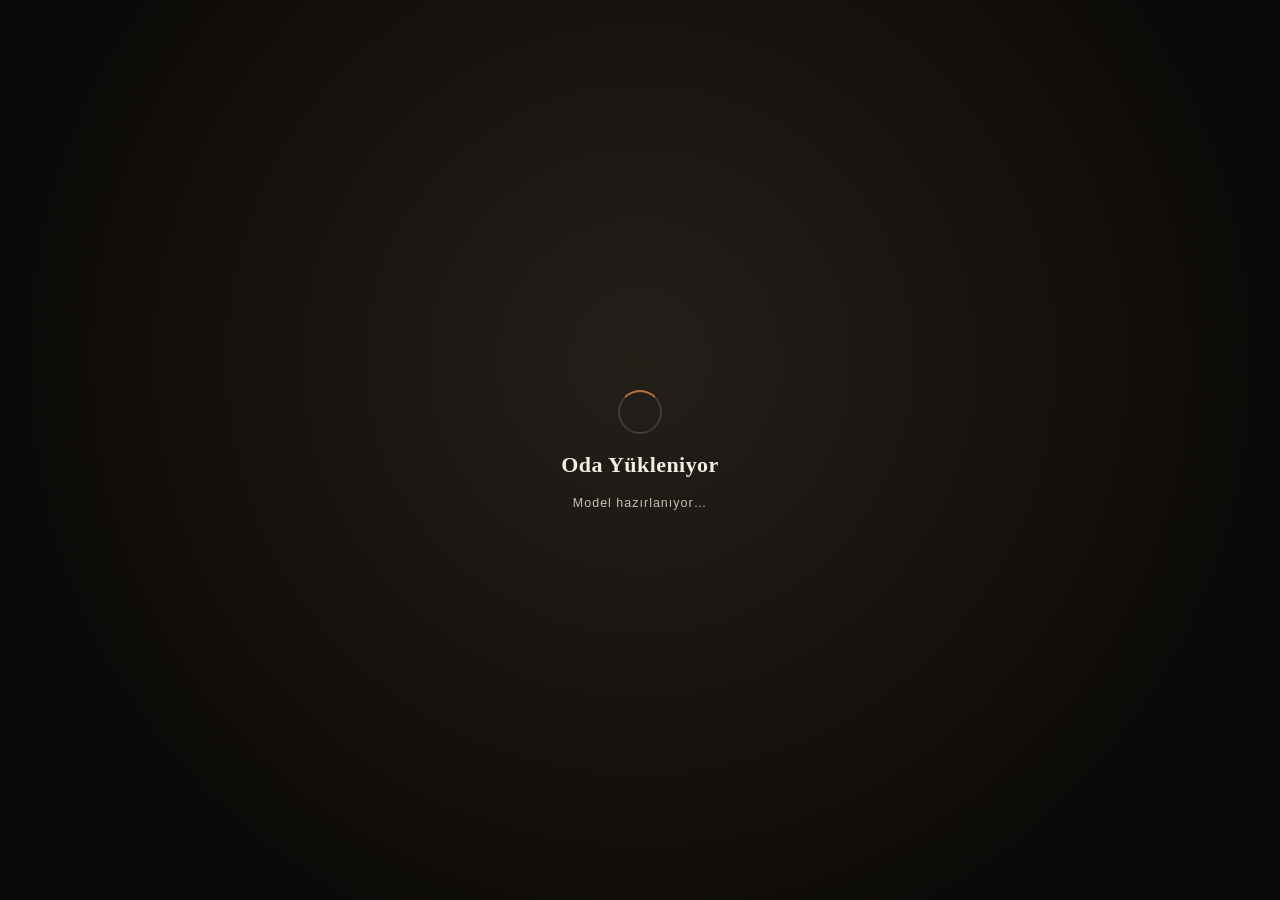
<file: 360.html>
<!DOCTYPE html>
<html lang="tr">
<head>
<meta charset="UTF-8">
<meta name="viewport" content="width=device-width, initial-scale=1.0, maximum-scale=1.0, user-scalable=no, viewport-fit=cover">
<title>Oda — 3D Yürüyüş Turu</title>
<style>
  :root{
    --ink:#1b1815;
    --paper:#f2ece2;
    --paper-dim:#c9c0b1;
    --accent:#b9713f;
    --accent-soft:rgba(185,113,63,0.16);
    --glass:rgba(20,17,14,0.62);
  }
  *{margin:0;padding:0;box-sizing:border-box;-webkit-tap-highlight-color:transparent;}
  html,body{width:100%;height:100%;overflow:hidden;background:#0c0a08;font-family:-apple-system,BlinkMacSystemFont,"Segoe UI",Roboto,sans-serif;color:var(--paper);}
  #canvasWrap{position:fixed;inset:0;}
  canvas{display:block;width:100%;height:100%;touch-action:none;outline:none;}

  /* ---------- Yükleniyor ---------- */
  #loadingScreen{
    position:fixed;inset:0;z-index:50;display:flex;flex-direction:column;align-items:center;justify-content:center;gap:18px;
    background:radial-gradient(circle at 50% 40%, #241f19 0%, #0c0a08 75%);
    transition:opacity .5s ease, visibility .5s ease;
  }
  #loadingScreen.hidden{opacity:0;visibility:hidden;pointer-events:none;}
  #loadingScreen h1{font-family:Georgia,'Times New Roman',serif;font-weight:600;font-size:22px;letter-spacing:.02em;color:var(--paper);}
  #loadingScreen p{font-size:12.5px;color:var(--paper-dim);}
  .ring{width:44px;height:44px;border-radius:50%;border:2.5px solid rgba(242,236,226,0.15);border-top-color:var(--accent);animation:spin 0.9s linear infinite;}
  @keyframes spin{to{transform:rotate(360deg);}}
  #loadPct{font-size:11px;color:var(--paper-dim);letter-spacing:.08em;}

  /* ---------- Giris ekrani ---------- */
  #introScreen{
    position:fixed;inset:0;z-index:40;display:none;flex-direction:column;align-items:center;justify-content:flex-end;
    background:linear-gradient(to top, rgba(8,7,6,0.88) 0%, rgba(8,7,6,0.15) 55%, transparent 75%);
    padding:0 24px 44px;text-align:center;gap:16px;
  }
  #introScreen.show{display:flex;}
  #introScreen .eyebrow{font-size:11px;letter-spacing:.16em;text-transform:uppercase;color:var(--accent);font-weight:600;}
  #introScreen h1{font-family:Georgia,'Times New Roman',serif;font-size:26px;font-weight:600;max-width:520px;}
  #introScreen p{font-size:13.5px;color:var(--paper-dim);max-width:420px;line-height:1.6;}
  .startBtns{display:flex;gap:10px;flex-wrap:wrap;justify-content:center;margin-top:6px;}
  .primaryBtn{
    background:linear-gradient(135deg,var(--accent),#8f5228);color:#1b1200;border:none;font-weight:700;
    padding:13px 26px;border-radius:30px;font-size:14px;cursor:pointer;box-shadow:0 8px 24px rgba(185,113,63,0.35);
  }
  .secondaryBtn{
    background:rgba(255,255,255,0.08);border:1px solid rgba(255,255,255,0.2);color:var(--paper);
    padding:13px 22px;border-radius:30px;font-size:14px;cursor:pointer;backdrop-filter:blur(6px);
  }
  .primaryBtn:hover{filter:brightness(1.08);}
  .secondaryBtn:hover{background:rgba(255,255,255,0.14);}

  /* ---------- HUD ---------- */
  #hud{position:fixed;inset:0;z-index:20;pointer-events:none;}
  #topBar{
    position:absolute;top:0;left:0;right:0;padding:16px 18px;display:flex;align-items:center;justify-content:space-between;
    background:linear-gradient(to bottom, rgba(8,7,6,0.6), transparent);
  }
  #roomLabel{font-size:13px;font-weight:600;letter-spacing:.02em;}
  #roomLabel span{display:block;font-size:10.5px;color:var(--paper-dim);font-weight:400;margin-top:1px;}
  #exitBtn{
    pointer-events:auto;background:rgba(20,17,14,0.55);border:1px solid rgba(255,255,255,0.18);color:var(--paper);
    padding:8px 14px;border-radius:20px;font-size:12px;cursor:pointer;backdrop-filter:blur(6px);display:none;
  }
  #exitBtn.show{display:inline-flex;}

  #crosshair{
    position:absolute;top:50%;left:50%;width:6px;height:6px;margin:-3px;border-radius:50%;
    background:rgba(255,255,255,0.75);box-shadow:0 0 0 1.5px rgba(0,0,0,0.4);display:none;
  }
  #crosshair.show{display:block;}

  #centerHint{
    position:absolute;top:50%;left:50%;transform:translate(-50%,-50%);text-align:center;
    background:rgba(12,10,8,0.55);padding:14px 22px;border-radius:14px;backdrop-filter:blur(6px);
    font-size:13px;color:var(--paper);display:none;line-height:1.5;
  }
  #centerHint.show{display:block;}

  #bottomBar{
    position:absolute;bottom:0;left:0;right:0;padding:18px;display:flex;align-items:flex-end;justify-content:space-between;
    background:linear-gradient(to top, rgba(8,7,6,0.55), transparent);
  }
  #vrBtnHolder{pointer-events:auto;}
  #vrEnterBtn{
    background:linear-gradient(135deg,var(--accent),#8f5228);color:#1b1200;border:none;font-weight:700;
    padding:12px 22px;border-radius:30px;font-size:13.5px;cursor:pointer;display:none;align-items:center;gap:8px;
    box-shadow:0 8px 22px rgba(185,113,63,0.4);
  }
  #vrEnterBtn.show{display:inline-flex;}
  #notSupportedNote{font-size:11px;color:var(--paper-dim);max-width:180px;display:none;}
  #notSupportedNote.show{display:block;}

  #compass{
    pointer-events:none;width:46px;height:46px;border-radius:50%;background:rgba(12,10,8,0.55);
    border:1px solid rgba(255,255,255,0.15);position:relative;backdrop-filter:blur(6px);
  }
  #compassNeedle{
    position:absolute;top:50%;left:50%;width:2px;height:16px;background:var(--accent);transform-origin:50% 100%;
    margin-left:-1px;margin-top:-16px;border-radius:2px;
  }

  /* ---------- Mobil joystick ---------- */
  #joystickZone{
    position:absolute;left:22px;bottom:22px;width:118px;height:118px;border-radius:50%;
    background:rgba(255,255,255,0.06);border:1px solid rgba(255,255,255,0.15);display:none;pointer-events:auto;
  }
  #joystickZone.show{display:block;}
  #joystickKnob{
    position:absolute;top:50%;left:50%;width:52px;height:52px;margin:-26px;border-radius:50%;
    background:rgba(242,236,226,0.85);box-shadow:0 3px 10px rgba(0,0,0,0.3);
  }
  #lookZoneHint{
    position:absolute;right:20px;bottom:26px;font-size:11px;color:var(--paper-dim);text-align:right;
    max-width:120px;line-height:1.5;display:none;pointer-events:none;
  }
  #lookZoneHint.show{display:block;}

  @media (min-width: 821px){
    #joystickZone, #lookZoneHint{display:none !important;}
  }
</style>
</head>
<body>

<div id="canvasWrap"></div>

<div id="loadingScreen">
  <div class="ring"></div>
  <h1>Oda Yükleniyor</h1>
  <p id="loadPct">Model hazırlanıyor…</p>
</div>

<div id="introScreen">
  <div class="eyebrow">3D Yürüyüş Turu</div>
  <h1 id="introTitle">Restorasyon Modelini Gez</h1>
  <p>Fare/parmakla bakış yönünü değiştir, WASD veya sanal joystick ile yürü. VR gözlüğün varsa gerçek adımlarınla mekânda dolaşabilirsin.</p>
  <div class="startBtns">
    <button class="primaryBtn" id="startScreenBtn">🖥️ Ekranda Gez</button>
    <button class="secondaryBtn" id="startVrBtn" style="display:none;">🥽 VR'da Gez</button>
  </div>
</div>

<div id="hud">
  <div id="topBar">
    <div id="roomLabel">Oda<span id="roomSub">3D restorasyon modeli</span></div>
    <button id="exitBtn">✎ Menüye Dön</button>
  </div>
  <div id="crosshair"></div>
  <div id="centerHint"></div>
  <div id="bottomBar">
    <div id="vrBtnHolder">
      <button id="vrEnterBtn">🥽 VR'da Görüntüle</button>
      <div id="notSupportedNote">Bu cihaz/tarayıcı VR desteklemiyor. Ekranda gezinebilirsin.</div>
    </div>
    <div id="compass"><div id="compassNeedle"></div></div>
  </div>
  <div id="joystickZone"><div id="joystickKnob"></div></div>
  <div id="lookZoneHint">Sağ alanı sürükleyerek bak</div>
</div>

<script type="importmap">
{
  "imports": {
    "three": "https://cdn.jsdelivr.net/npm/three@0.160.0/build/three.module.js",
    "three/addons/": "https://cdn.jsdelivr.net/npm/three@0.160.0/examples/jsm/"
  }
}
</script>

<script id="modelData" type="application/octet-stream-base64">[base64]
</file>
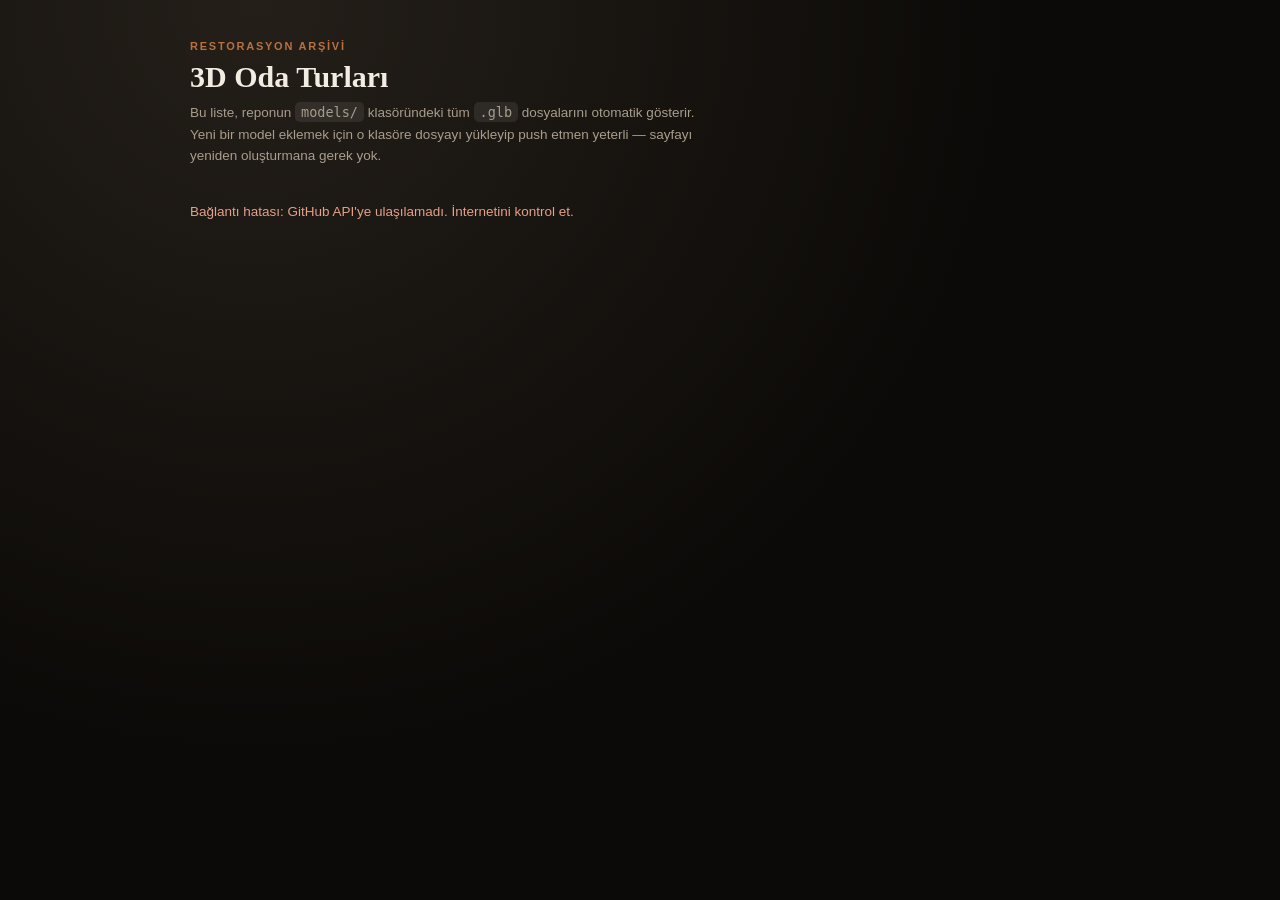
<file: galeri.html>
<!DOCTYPE html>
<html lang="tr">
<head>
<meta charset="UTF-8">
<meta name="viewport" content="width=device-width, initial-scale=1.0">
<title>3D Oda Turları — Galeri</title>
<style>
  :root{
    --ink:#1b1815; --paper:#f2ece2; --paper-dim:#a99d8c;
    --accent:#b9713f; --card-bg:#171310; --card-border:rgba(255,255,255,0.08);
  }
  *{margin:0;padding:0;box-sizing:border-box;}
  body{
    min-height:100vh;background:radial-gradient(circle at 20% 0%, #241f19 0%, #0c0a08 55%);
    font-family:-apple-system,BlinkMacSystemFont,"Segoe UI",Roboto,sans-serif;color:var(--paper);
    padding:40px 20px 80px;
  }
  header{max-width:900px;margin:0 auto 34px;}
  .eyebrow{font-size:11px;letter-spacing:.16em;text-transform:uppercase;color:var(--accent);font-weight:700;}
  h1{font-family:Georgia,'Times New Roman',serif;font-size:30px;margin-top:8px;font-weight:600;}
  header p{color:var(--paper-dim);font-size:13.5px;margin-top:8px;max-width:520px;line-height:1.6;}

  #grid{max-width:900px;margin:0 auto;display:grid;grid-template-columns:repeat(auto-fill,minmax(230px,1fr));gap:16px;}
  .card{
    background:var(--card-bg);border:1px solid var(--card-border);border-radius:16px;overflow:hidden;
    text-decoration:none;color:var(--paper);display:flex;flex-direction:column;transition:transform .18s ease, border-color .18s ease;
  }
  .card:hover{transform:translateY(-3px);border-color:rgba(185,113,63,0.5);}
  .thumb{
    height:130px;background:
      linear-gradient(135deg, rgba(185,113,63,0.22), transparent 60%),
      repeating-linear-gradient(45deg, #201a15 0 2px, #191410 2px 34px);
    display:flex;align-items:center;justify-content:center;font-size:30px;
  }
  .card .info{padding:14px 16px 16px;}
  .card .name{font-weight:700;font-size:14.5px;}
  .card .meta{font-size:11.5px;color:var(--paper-dim);margin-top:4px;}

  #state{max-width:900px;margin:0 auto;color:var(--paper-dim);font-size:13.5px;line-height:1.7;}
  #state code{background:rgba(255,255,255,0.08);padding:2px 6px;border-radius:5px;font-size:12px;}
  #state.error{color:#e3a08a;}
  .ring{width:30px;height:30px;border-radius:50%;border:2.5px solid rgba(242,236,226,0.15);border-top-color:var(--accent);animation:spin .9s linear infinite;margin-bottom:14px;}
  @keyframes spin{to{transform:rotate(360deg);}}
</style>
</head>
<body>

<header>
  <div class="eyebrow">Restorasyon Arşivi</div>
  <h1>3D Oda Turları</h1>
  <p>Bu liste, reponun <code style="background:rgba(255,255,255,0.08);padding:2px 6px;border-radius:5px;">models/</code> klasöründeki tüm <code style="background:rgba(255,255,255,0.08);padding:2px 6px;border-radius:5px;">.glb</code> dosyalarını otomatik gösterir. Yeni bir model eklemek için o klasöre dosyayı yükleyip push etmen yeterli — sayfayı yeniden oluşturmana gerek yok.</p>
</header>

<div id="state">
  <div class="ring"></div>
  Modeller listeleniyor…
</div>
<div id="grid"></div>

<script>
/* ====== Tek seferlik ayar: repo bilgin ====== */
const OWNER = "gayrimenkultanir-beep";
const REPO  = "kulliye";
const BRANCH = "main";     // reponun ana dalı farklıysa (örn. "master") burayı değiştir
const FOLDER = "models";   // .glb dosyalarını bu klasöre yükle
/* ============================================ */

const state = document.getElementById('state');
const grid = document.getElementById('grid');

function niceName(filename){
  return filename.replace(/\.glb$/i,'').replace(/[-_]+/g,' ').replace(/\b\w/g, c => c.toUpperCase());
}

async function loadModels(){
  const apiUrl = `https://api.github.com/repos/${OWNER}/${REPO}/contents/${FOLDER}?ref=${BRANCH}`;
  let res, data;
  try {
    res = await fetch(apiUrl);
  } catch(e){
    state.className = 'error';
    state.innerHTML = 'Bağlantı hatası: GitHub API\'ye ulaşılamadı. İnternetini kontrol et.';
    return;
  }

  if (res.status === 404){
    state.className = 'error';
    state.innerHTML = `<strong>"${FOLDER}/" klasörü bulunamadı.</strong><br>Repo köküne <code>${FOLDER}</code> adında bir klasör oluşturup içine .glb dosyalarını yükle, sonra bu sayfayı yenile.`;
    return;
  }
  if (res.status === 403){
    state.className = 'error';
    state.innerHTML = 'GitHub API istek sınırına takıldı (kısa süre sonra tekrar dene) — veya repo private ise bu yöntem çalışmaz, repo public olmalı.';
    return;
  }
  if (!res.ok){
    state.className = 'error';
    state.innerHTML = 'Liste alınamadı (HTTP ' + res.status + ').';
    return;
  }

  try {
    data = await res.json();
  } catch(e){
    state.className = 'error';
    state.innerHTML = 'Sunucu yanıtı okunamadı.';
    return;
  }

  const glbFiles = (Array.isArray(data) ? data : []).filter(f => f.type === 'file' && /\.glb$/i.test(f.name));

  if (glbFiles.length === 0){
    state.className = '';
    state.innerHTML = `Henüz "${FOLDER}/" klasöründe bir .glb dosyası yok. Yükler yüklemez burada otomatik görünecek.`;
    return;
  }

  state.style.display = 'none';
  glbFiles
    .sort((a,b) => a.name.localeCompare(b.name, 'tr'))
    .forEach(f => {
      const label = niceName(f.name);
      const a = document.createElement('a');
      a.className = 'card';
      a.href = `viewer.html?model=${encodeURIComponent(FOLDER + '/' + f.name)}&ad=${encodeURIComponent(label)}`;
      a.innerHTML = `
        <div class="thumb">🏠</div>
        <div class="info">
          <div class="name">${label}</div>
          <div class="meta">${(f.size/1024).toFixed(0)} KB · .glb</div>
        </div>`;
      grid.appendChild(a);
    });
}

loadModels();
</script>
</body>
</html>
</file>
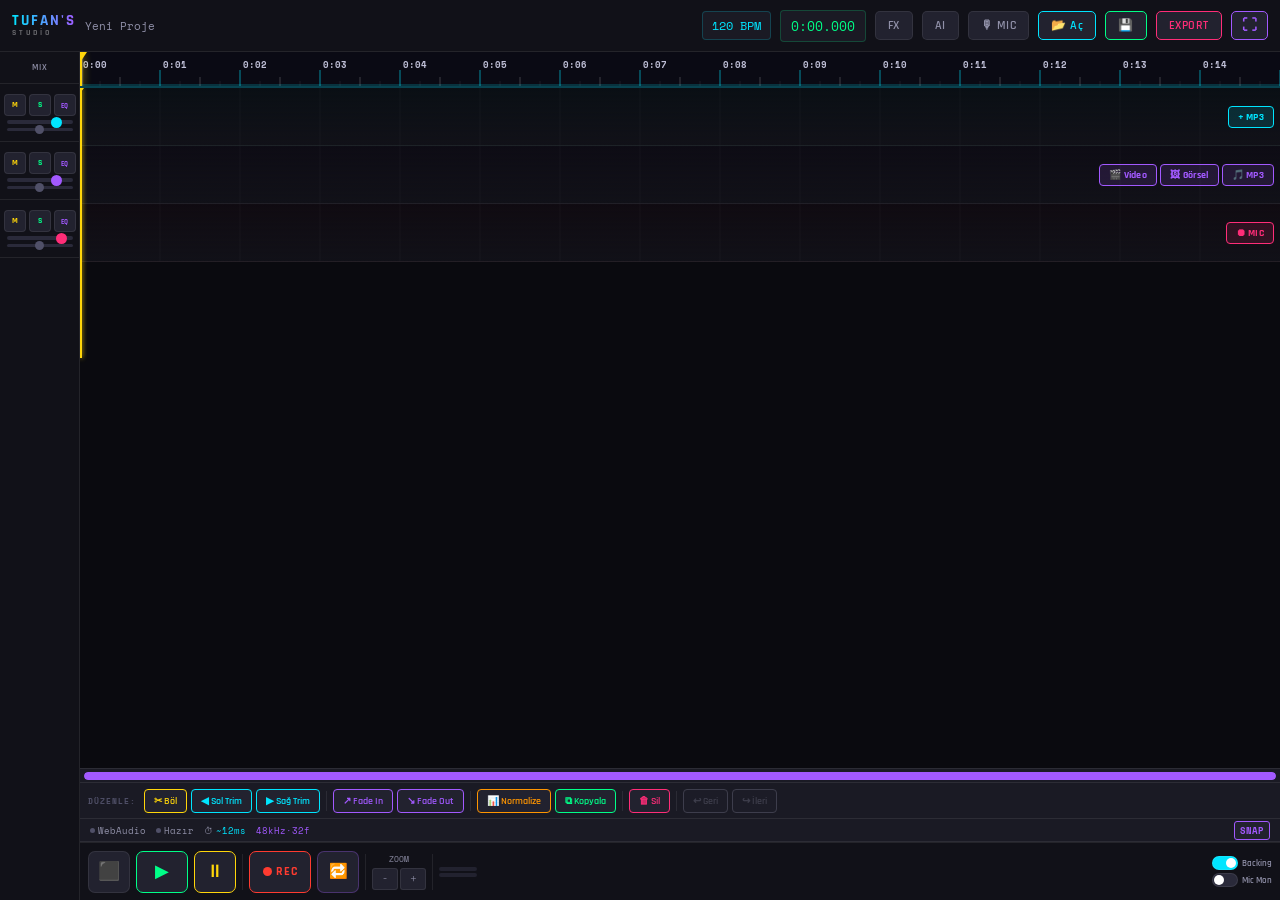
<file: karaoke-daw-v13 (1).html>
<!DOCTYPE html>
<html lang="tr">
<head>
<meta charset="UTF-8">
<meta name="viewport" content="width=device-width, initial-scale=1.0, user-scalable=no">
<meta name="apple-mobile-web-app-capable" content="yes">
<meta name="theme-color" content="#0a0a0f">
<title>TUFAN'S STUDİO</title>
<style>
@import url('https://fonts.googleapis.com/css2?family=Rajdhani:wght@400;500;600;700&family=Space+Mono:wght@400;700&display=swap');

:root {
  --bg0:#0a0a0f; --bg1:#111118; --bg2:#1a1a24; --bg3:#22222f; --bg4:#2a2a3a;
  --accent:#00e5ff; --accent2:#ff2d78; --accent3:#a259ff;
  --green:#00ff88; --orange:#ff9500; --yellow:#ffd60a; --red:#ff3b30;
  --text:#e8e8f0; --text2:#9090a8; --text3:#505068;
  --border:rgba(255,255,255,0.08); --border2:rgba(0,229,255,0.2);
  --track1:#00e5ff22; --track2:#a259ff22; --track3:#ff2d7822;
  --wave1:#00e5ff; --wave2:#a259ff; --wave3:#ff2d78;
  --font:'Rajdhani',sans-serif; --mono:'Space Mono',monospace;
}
*{margin:0;padding:0;box-sizing:border-box;-webkit-tap-highlight-color:transparent}
body{font-family:var(--font);background:var(--bg0);color:var(--text);height:100vh;overflow:hidden;display:flex;flex-direction:column;user-select:none;-webkit-user-select:none}

/* ── TOPBAR ── */
#topbar{height:52px;background:var(--bg1);border-bottom:1px solid var(--border);display:flex;align-items:center;padding:0 12px;gap:9px;flex-shrink:0;z-index:100}
.logo{font-size:15px;font-weight:700;letter-spacing:2px;background:linear-gradient(90deg,var(--accent),var(--accent3));-webkit-background-clip:text;-webkit-text-fill-color:transparent;flex-shrink:0;line-height:1.1}
.logo span{display:block;font-size:8px;letter-spacing:3px;opacity:.7;-webkit-text-fill-color:rgba(255,255,255,.5)}
.proj-name{font-size:11px;color:var(--text2);font-family:var(--mono);flex:1;overflow:hidden;text-overflow:ellipsis;white-space:nowrap;cursor:pointer}
.tbtn{background:var(--bg3);border:1px solid var(--border);color:var(--text2);font-family:var(--font);font-size:12px;font-weight:600;letter-spacing:.5px;padding:6px 12px;border-radius:5px;cursor:pointer;white-space:nowrap;transition:all .15s;flex-shrink:0}
.tbtn:hover{background:var(--bg4);color:var(--text)}
.tbtn.acc{border-color:var(--accent2);color:var(--accent2)}
.tbtn.grn{border-color:var(--green);color:var(--green)}
.bpm-d{font-family:var(--mono);font-size:12px;color:var(--accent);background:var(--bg2);border:1px solid var(--border2);padding:5px 9px;border-radius:4px;flex-shrink:0;cursor:pointer}
#time-d{font-family:var(--mono);font-size:13px;color:var(--green);background:var(--bg2);border:1px solid rgba(0,255,136,.2);padding:5px 10px;border-radius:4px;min-width:76px;text-align:center;flex-shrink:0}

/* ── MAIN ── */
#main{display:flex;flex:1;overflow:hidden}

/* ── MIXER ── */
#mixer{width:80px;background:var(--bg1);border-right:1px solid var(--border);display:flex;flex-direction:column;flex-shrink:0}
#mixer-body{flex:1;overflow-y:hidden}
.mix-hdr{height:32px;display:flex;align-items:center;justify-content:center;font-size:9px;font-weight:600;letter-spacing:1px;color:var(--text2);border-bottom:1px solid var(--border)}
.tctrl{height:58px;display:flex;flex-direction:column;align-items:center;justify-content:center;gap:4px;border-bottom:1px solid var(--border);padding:4px 4px}
.tlabel{font-size:9px;font-weight:700;letter-spacing:.5px;text-align:center;line-height:1.2}
.t1 .tlabel{color:var(--accent)} .t2 .tlabel{color:var(--accent3)} .t3 .tlabel{color:var(--accent2)}
.mini-btns{display:flex;gap:3px}
.mbtn{width:22px;height:22px;border-radius:4px;border:1px solid var(--border);background:var(--bg3);color:var(--text2);font-size:8px;font-weight:700;cursor:pointer;display:flex;align-items:center;justify-content:center;transition:all .1s}
.mbtn.mute{color:var(--yellow)} .mbtn.mute.on{background:var(--yellow);color:var(--bg0)}
.mbtn.solo{color:var(--green)} .mbtn.solo.on{background:var(--green);color:var(--bg0)}
.mbtn.eq{color:var(--accent3);font-size:7px} .mbtn.eq.on{background:var(--accent3);color:var(--bg0)}
.vslider{width:66px;height:4px;-webkit-appearance:none;appearance:none;background:var(--bg4);border-radius:2px;outline:none;cursor:pointer}
.vslider::-webkit-slider-thumb{-webkit-appearance:none;width:11px;height:11px;border-radius:50%;cursor:pointer}
.t1 .vslider::-webkit-slider-thumb{background:var(--accent)}
.t2 .vslider::-webkit-slider-thumb{background:var(--accent3)}
.t3 .vslider::-webkit-slider-thumb{background:var(--accent2)}
.panslider{width:66px;height:3px;-webkit-appearance:none;appearance:none;background:var(--bg4);border-radius:2px;outline:none;cursor:pointer}
.panslider::-webkit-slider-thumb{-webkit-appearance:none;width:9px;height:9px;border-radius:50%;background:var(--text3);cursor:pointer}

/* ── TIMELINE ── */
#tl-area{flex:1;display:flex;flex-direction:column;overflow:hidden;position:relative}

/* Yeni ruler: tc-wrap'in üstünde, scroll ile senkron */
#ruler-wrap{height:36px;background:#0a0a14;border-bottom:2px solid rgba(0,229,255,0.25);flex-shrink:0;position:relative;overflow:hidden;user-select:none;-webkit-user-select:none}
#ruler-canvas{position:absolute;top:0;left:0;height:100%;pointer-events:none}

/* Ruler üzerinde gezinen anlık zaman etiketi */
#ruler-cursor-label{
  position:absolute;
  top:50%;transform:translate(-50%,-50%);
  background:#ffd60a;color:#0a0a14;
  font:bold 10px 'Space Mono';
  padding:3px 8px;border-radius:4px;
  pointer-events:none;display:none;z-index:40;
  white-space:nowrap;
  box-shadow:0 2px 10px rgba(255,214,10,0.6);
  letter-spacing:0.5px;
}
/* Ruler playhead iğnesi */
#ruler-ph{position:absolute;top:0;width:2px;background:var(--yellow);box-shadow:0 0 8px var(--yellow),0 0 2px #fff;z-index:20;pointer-events:none;height:100%}
#ruler-ph::before{content:'';position:absolute;top:0;left:-5px;width:12px;height:9px;background:var(--yellow);clip-path:polygon(0 0,100% 0,50% 100%)}

/* Sürükleme anında cursor */
#ruler-wrap.dragging{cursor:grabbing!important}
#ruler-wrap{cursor:grab}

#tc-wrap{flex:1;overflow-x:auto;overflow-y:auto;position:relative}
#tl-inner{position:relative;min-height:100%}
#tc-wrap::-webkit-scrollbar{height:8px}
#tc-wrap::-webkit-scrollbar-track{background:var(--bg2)}
#tc-wrap::-webkit-scrollbar-thumb{background:var(--bg4);border-radius:4px;border:1px solid var(--border)}
#tc-wrap::-webkit-scrollbar-thumb:hover{background:var(--accent3)}
.track-row{height:58px;border-bottom:1px solid var(--border);position:relative;overflow:hidden;flex-shrink:0;min-width:100%}
.track-row.t1{background:linear-gradient(180deg,#00e5ff06 0%,var(--bg1) 100%)}
.track-row.t2{background:linear-gradient(180deg,#a259ff06 0%,var(--bg1) 100%)}
.track-row.t3{background:linear-gradient(180deg,#ff2d7806 0%,var(--bg1) 100%)}
.tcanvas{position:absolute;top:0;left:0;height:100%;cursor:crosshair}
.add-ov{position:absolute;right:6px;top:50%;transform:translateY(-50%);display:flex;gap:3px;z-index:10}
.add-btn{padding:4px 9px;border-radius:4px;font-size:10px;font-weight:700;letter-spacing:.3px;font-family:var(--font);cursor:pointer;border:1px solid;transition:all .15s}
.t1 .add-btn{border-color:var(--accent);color:var(--accent);background:var(--track1)}
.t2 .add-btn{border-color:var(--accent3);color:var(--accent3);background:var(--track2)}
.t3 .add-btn{border-color:var(--accent2);color:var(--accent2);background:var(--track3)}
.add-btn:hover{filter:brightness(1.4)}
input[type=file]{display:none}

/* ── EDIT TOOLBAR ── */
#edit-bar{height:36px;background:var(--bg2);border-top:1px solid var(--border);display:flex;align-items:center;padding:0 8px;gap:4px;flex-shrink:0;overflow-x:auto}
#edit-bar::-webkit-scrollbar{height:0}
.edit-lbl{font-size:8px;font-weight:700;letter-spacing:1px;color:var(--text3);font-family:var(--mono);margin-right:4px;white-space:nowrap;flex-shrink:0}
.ebtn{height:24px;padding:0 9px;border-radius:4px;background:var(--bg3);border:1px solid var(--border);color:var(--text2);font-family:var(--font);font-size:10px;font-weight:600;cursor:pointer;white-space:nowrap;flex-shrink:0;transition:all .12s;display:flex;align-items:center;gap:3px}
.ebtn:hover{background:var(--bg4);color:var(--text)}
.ebtn:active{transform:scale(.93)}
.ebtn.split{border-color:var(--yellow);color:var(--yellow)}
.ebtn.split:hover{background:rgba(255,214,10,.1)}
.ebtn.trim{border-color:var(--accent);color:var(--accent)}
.ebtn.trim:hover{background:rgba(0,229,255,.1)}
.ebtn.fade{border-color:var(--accent3);color:var(--accent3)}
.ebtn.fade:hover{background:rgba(162,89,255,.1)}
.ebtn.norm{border-color:var(--orange);color:var(--orange)}
.ebtn.norm:hover{background:rgba(255,149,0,.1)}
.ebtn.dup{border-color:var(--green);color:var(--green)}
.ebtn.dup:hover{background:rgba(0,255,136,.1)}
.ebtn.del{border-color:var(--accent2);color:var(--accent2)}
.ebtn.del:hover{background:rgba(255,45,120,.1)}
.edit-sep{width:1px;height:20px;background:var(--border);flex-shrink:0;margin:0 2px}

.ebtn.undo{border-color:var(--text2);color:var(--text2)}
.ebtn.undo:hover{background:var(--bg4);color:var(--text)}
.ebtn.undo.disabled{opacity:.3;cursor:not-allowed}
/* Timeline scrollbar row above edit-bar */
#tl-scrollbar{height:14px;background:var(--bg2);border-top:1px solid var(--border);display:flex;align-items:center;padding:0 4px;flex-shrink:0}
#tl-scroll-track{flex:1;height:8px;background:var(--bg3);border-radius:4px;position:relative;cursor:pointer;overflow:hidden}
#tl-scroll-thumb{position:absolute;top:0;height:8px;background:var(--accent3);border-radius:4px;min-width:30px;cursor:grab;transition:background .1s}
#tl-scroll-thumb:hover{background:var(--accent)}
#tl-scroll-thumb:active{cursor:grabbing}
/* Video/image track */
.track-row.t2-media{background:linear-gradient(180deg,#a259ff08 0%,var(--bg1) 100%)}
.media-thumb{position:absolute;top:4px;height:calc(100% - 8px);border-radius:4px;overflow:hidden;background:var(--bg3);border:1px solid var(--accent3);display:flex;align-items:center;justify-content:center;pointer-events:none}
.media-thumb img,.media-thumb video{height:100%;width:100%;object-fit:cover}
.media-thumb-lbl{position:absolute;bottom:3px;left:4px;font-size:8px;color:rgba(255,255,255,.7);font-family:var(--mono);pointer-events:none;text-shadow:0 1px 3px #000}
/* Trim handle tooltip */
#trim-tooltip{position:fixed;background:#ffd60a;color:#0a0a14;font:bold 10px 'Space Mono';padding:3px 8px;border-radius:4px;pointer-events:none;display:none;z-index:600;white-space:nowrap;box-shadow:0 2px 10px rgba(255,214,10,0.6);transform:translate(-50%,-110%);}
#playhead{position:absolute;top:0;width:2px;background:var(--yellow);box-shadow:0 0 5px var(--yellow);z-index:50;pointer-events:none}
#playhead::before{content:'';position:absolute;top:-4px;left:-5px;width:12px;height:8px;background:var(--yellow);clip-path:polygon(0 0,100% 0,50% 100%)}

/* Clip context menu */
#clip-menu{display:none;position:fixed;background:var(--bg2);border:1px solid var(--border2);border-radius:8px;z-index:500;min-width:140px;box-shadow:0 8px 24px rgba(0,0,0,.6);overflow:hidden}
.cmenu-item{padding:9px 14px;font-size:11px;font-weight:600;cursor:pointer;color:var(--text);transition:background .1s;display:flex;align-items:center;gap:7px}
.cmenu-item:hover{background:var(--bg3);color:var(--accent)}
.cmenu-item.danger{color:var(--accent2)}
.cmenu-item.danger:hover{background:rgba(255,45,120,.1)}
.cmenu-sep{height:1px;background:var(--border);margin:3px 0}

/* ── STATUS BAR ── */
#sbar{height:24px;background:var(--bg2);border-top:1px solid var(--border);border-bottom:1px solid var(--border);display:flex;align-items:center;padding:0 10px;gap:10px;font-size:9px;color:var(--text2);font-family:var(--mono);flex-shrink:0}
.si{display:flex;align-items:center;gap:3px}
.sdot{width:5px;height:5px;border-radius:50%;background:var(--text3)}
.sdot.on{background:var(--green);box-shadow:0 0 4px var(--green)}
.sdot.rec{background:var(--red);box-shadow:0 0 4px var(--red);animation:blink 1s infinite}
@keyframes blink{0%,100%{opacity:1}50%{opacity:.2}}
#lat-val{color:var(--accent)}
.snap-tog{font-size:9px;font-weight:700;color:var(--text2);font-family:var(--mono);background:var(--bg3);border:1px solid var(--border);padding:2px 5px;border-radius:3px;cursor:pointer}
.snap-tog.on{border-color:var(--accent3);color:var(--accent3)}

/* ── CONTROLS ── */
#controls{height:58px;background:var(--bg1);border-top:1px solid var(--border);display:flex;align-items:center;padding:0 8px;gap:6px;flex-shrink:0}
.cbtn{height:42px;border-radius:7px;border:1px solid var(--border);background:var(--bg3);color:var(--text);font-family:var(--font);font-size:18px;cursor:pointer;display:flex;align-items:center;justify-content:center;transition:all .15s;flex-shrink:0}
.cbtn:active{transform:scale(.92)}
.cbtn.play{width:52px;border-color:var(--green);color:var(--green)}
.cbtn.play.on{background:var(--green);color:var(--bg0)}
.cbtn.pause{width:42px;border-color:var(--yellow);color:var(--yellow)}
.cbtn.stop{width:42px}
.cbtn.rec{width:62px;border-color:var(--red);color:var(--red);font-size:12px;font-weight:700;letter-spacing:1px;gap:4px}
.cbtn.rec.on{background:var(--red);color:#fff}
.rec-dot{width:9px;height:9px;border-radius:50%;background:currentColor}
.cbtn.loop{width:42px;color:var(--accent3);border-color:rgba(162,89,255,.3);font-size:15px}
.cbtn.loop.on{background:var(--accent3);color:var(--bg0)}
.divider{width:1px;height:36px;background:var(--border);flex-shrink:0}
.zoom-c{display:flex;flex-direction:column;gap:3px;align-items:center}
.zoom-lbl{font-size:8px;color:var(--text2);font-family:var(--mono)}
.zoom-btns{display:flex;gap:2px}
.zbtn{width:26px;height:22px;background:var(--bg3);border:1px solid var(--border);color:var(--text2);font-size:13px;border-radius:3px;cursor:pointer;display:flex;align-items:center;justify-content:center}
.zbtn:hover{background:var(--bg4);color:var(--text)}
#vu-meter{display:flex;flex-direction:column;gap:2px;justify-content:center;height:42px;flex-shrink:0}
.vu-wrap{height:4px;background:var(--bg3);border-radius:2px;width:38px;overflow:hidden}
.vu-bar{height:100%;width:0%;border-radius:2px;transition:width .04s;background:linear-gradient(90deg,var(--green),var(--yellow),var(--red))}
.mon-c{display:flex;flex-direction:column;gap:3px;margin-left:auto}
.mon-row{display:flex;align-items:center;gap:4px;font-size:9px;color:var(--text2);font-weight:600}
.tog{width:26px;height:14px;border-radius:7px;background:var(--bg4);border:1px solid var(--border);position:relative;cursor:pointer;transition:background .2s;flex-shrink:0}
.tog.on{background:var(--accent)}
.tog::after{content:'';width:10px;height:10px;border-radius:50%;background:#fff;position:absolute;top:1px;left:1px;transition:left .2s}
.tog.on::after{left:13px}


/* ── PANELS (shared) ── */
.panel-overlay{display:none;position:fixed;inset:0;background:rgba(0,0,0,.8);z-index:300;align-items:center;justify-content:center}
.panel-overlay.vis{display:flex}
.pbox{background:var(--bg2);border:1px solid var(--border2);border-radius:12px;padding:18px;width:320px;max-width:94vw;max-height:88vh;overflow-y:auto}
.pbox.wide{width:400px}
.pbox-title{font-size:13px;font-weight:700;letter-spacing:1.5px;text-transform:uppercase;margin-bottom:14px;display:flex;align-items:center;justify-content:space-between}
.pclose{width:22px;height:22px;background:var(--bg3);border:1px solid var(--border);color:var(--text2);border-radius:4px;font-size:13px;cursor:pointer;display:flex;align-items:center;justify-content:center}
.prow{display:flex;align-items:center;justify-content:space-between;margin-bottom:10px;gap:10px}
.plabel{font-size:10px;color:var(--text2);font-weight:600;letter-spacing:.3px}
.pselect{background:var(--bg3);border:1px solid var(--border);color:var(--text);font-family:var(--font);font-size:11px;padding:5px 7px;border-radius:5px;outline:none;flex:1}
.pbtns{display:flex;gap:7px;margin-top:14px}
.pbtn{flex:1;padding:9px;border-radius:6px;font-family:var(--font);font-size:11px;font-weight:700;letter-spacing:.8px;cursor:pointer;border:1px solid var(--border);background:var(--bg3);color:var(--text);transition:all .15s}
.pbtn:hover{background:var(--bg4)}
.pbtn.pri{border-color:var(--green);color:var(--green)}
.pbtn.pri:hover{background:var(--green);color:var(--bg0)}
.pbtn.red{border-color:var(--accent2);color:var(--accent2)}

/* ── EQ PANEL ── */
#eq-panel .pbox-title{color:var(--accent3)}
.eq-bands{display:grid;grid-template-columns:repeat(5,1fr);gap:6px;margin:12px 0}
.eq-band{display:flex;flex-direction:column;align-items:center;gap:5px}
.eq-band-lbl{font-size:8px;color:var(--text2);font-family:var(--mono)}
.eq-band-val{font-size:9px;color:var(--accent3);font-family:var(--mono);min-width:28px;text-align:center}
.eq-fader{writing-mode:vertical-rl;-webkit-appearance:none;appearance:none;width:4px;height:80px;background:var(--bg4);border-radius:2px;outline:none;cursor:pointer;transform:rotate(180deg)}
.eq-fader::-webkit-slider-thumb{-webkit-appearance:none;width:14px;height:6px;border-radius:3px;background:var(--accent3);cursor:pointer}
.eq-presets{display:grid;grid-template-columns:repeat(3,1fr);gap:5px;margin:10px 0}
.eq-preset-btn{padding:6px 4px;background:var(--bg3);border:1px solid var(--border);border-radius:5px;font-family:var(--font);font-size:9px;font-weight:600;color:var(--text2);cursor:pointer;text-align:center;transition:all .12s}
.eq-preset-btn:hover{border-color:var(--accent3);color:var(--accent3)}
.eq-preset-btn.on{border-color:var(--accent3);background:rgba(162,89,255,.15);color:var(--accent3)}
.eq-save-row{display:flex;gap:6px;align-items:center;margin-top:8px}
.eq-preset-input{flex:1;background:var(--bg3);border:1px solid var(--border);color:var(--text);font-family:var(--mono);font-size:10px;padding:5px 7px;border-radius:4px;outline:none}
.eq-preset-input:focus{border-color:var(--accent3)}

/* ── MIC SETTINGS PANEL ── */
#mic-panel .pbox-title{color:var(--accent2)}
.mic-section{margin-bottom:14px}
.mic-sec-title{font-size:9px;font-weight:700;letter-spacing:1px;color:var(--text2);text-transform:uppercase;margin-bottom:8px;border-bottom:1px solid var(--border);padding-bottom:4px}
.mic-row{display:flex;align-items:center;gap:8px;margin-bottom:8px}
.mic-label{font-size:10px;color:var(--text2);font-weight:600;width:72px;flex-shrink:0}
.mic-slider{flex:1;height:4px;-webkit-appearance:none;appearance:none;background:var(--bg4);border-radius:2px;outline:none;cursor:pointer}
.mic-slider::-webkit-slider-thumb{-webkit-appearance:none;width:12px;height:12px;border-radius:50%;background:var(--accent2);cursor:pointer}
.mic-val{font-size:9px;color:var(--accent2);font-family:var(--mono);min-width:32px;text-align:right}
.preset-list{display:flex;flex-direction:column;gap:5px;margin:8px 0}
.preset-item{display:flex;align-items:center;gap:6px;padding:7px 10px;background:var(--bg3);border:1px solid var(--border);border-radius:6px;cursor:pointer;transition:all .12s}
.preset-item:hover{border-color:var(--accent2)}
.preset-item.on{border-color:var(--accent2);background:rgba(255,45,120,.1)}
.preset-item-name{flex:1;font-size:11px;font-weight:600}
.preset-item-del{width:18px;height:18px;display:flex;align-items:center;justify-content:center;background:var(--bg4);border-radius:3px;font-size:10px;color:var(--text3);cursor:pointer}
.preset-item-del:hover{color:var(--accent2)}
.preset-save-row{display:flex;gap:6px;margin-top:8px}
.psinput{flex:1;background:var(--bg3);border:1px solid var(--border);color:var(--text);font-family:var(--mono);font-size:10px;padding:5px 7px;border-radius:4px;outline:none}
.psinput:focus{border-color:var(--accent2)}

/* ── FX PANEL ── */
#fx-panel{bottom:0;left:0;right:0;position:fixed;display:none;background:var(--bg1);border-top:2px solid var(--border2);z-index:200;max-height:48vh;overflow-y:auto;padding:12px}
#fx-panel.vis{display:block}
.fx-title{font-size:11px;font-weight:700;letter-spacing:1.5px;color:var(--accent);text-transform:uppercase;margin-bottom:10px;display:flex;align-items:center;justify-content:space-between}
.fx-grid{display:grid;grid-template-columns:repeat(auto-fill,minmax(95px,1fr));gap:5px}
.fx-item{background:var(--bg3);border:1px solid var(--border);border-radius:6px;padding:7px;cursor:pointer;transition:all .12s}
.fx-item:hover{background:var(--bg4)}
.fx-item.on{border-color:var(--accent2);background:rgba(255,45,120,.08)}
.fx-name{font-size:9px;font-weight:700;margin-bottom:4px;color:var(--text)}
.fx-item.on .fx-name{color:var(--accent2)}
.fx-knob{width:100%;height:3px;-webkit-appearance:none;appearance:none;background:var(--bg4);border-radius:2px;outline:none;cursor:pointer}
.fx-knob::-webkit-slider-thumb{-webkit-appearance:none;width:10px;height:10px;border-radius:50%;background:var(--accent2);cursor:pointer}

/* ── AI PANEL ── */
.ai-box .pbox-title{color:var(--accent3)}
.ai-grid{display:grid;grid-template-columns:1fr 1fr;gap:5px}
.ai-btn{padding:10px 8px;background:var(--bg3);border:1px solid var(--border);border-radius:6px;cursor:pointer;font-family:var(--font);font-size:10px;font-weight:600;color:var(--text);letter-spacing:.2px;text-align:left;transition:all .12s}
.ai-btn:hover{border-color:var(--accent3);color:var(--accent3)}
.ai-btn.proc{border-color:var(--green);color:var(--green);animation:blink .8s infinite}
.ai-sub{opacity:.5;font-size:8px;display:block;margin-top:2px}

/* ── TOAST ── */
#toast{position:fixed;bottom:82px;left:50%;transform:translateX(-50%) translateY(16px);background:var(--bg3);border:1px solid var(--border2);color:var(--accent);font-family:var(--mono);font-size:10px;padding:7px 14px;border-radius:18px;opacity:0;transition:all .25s;z-index:600;white-space:nowrap;pointer-events:none}
#toast.show{opacity:1;transform:translateX(-50%) translateY(0)}

/* ── LANDSCAPE HINT ── */
#land-hint{display:none}
.hint-icon{font-size:44px}
/* ── FULLSCREEN / CLOSE BUTON ── */
.tbtn.fs-btn{border-color:var(--accent3);color:var(--accent3);font-size:15px;padding:4px 10px;min-width:34px}
.tbtn.fs-btn:hover{background:rgba(162,89,255,.15)}
.tbtn.prj-btn{border-color:var(--accent);color:var(--accent)}
.tbtn.prj-btn:hover{background:rgba(0,229,255,.1)}

::-webkit-scrollbar{width:3px;height:3px}
::-webkit-scrollbar-track{background:var(--bg0)}
::-webkit-scrollbar-thumb{background:var(--bg4);border-radius:2px}
</style>
</head>
<body>

<!-- Landscape hint -->
<div id="land-hint">
  <div class="hint-icon">📱</div>
  <div>Lütfen telefonu <strong>yatay</strong> çevirin</div>
  <div style="font-size:10px;opacity:.5">KaraStudio yatay modda çalışır</div>
</div>

<!-- TOPBAR -->
<div id="topbar">
  <div class="logo">TUFAN'S<span>STUDİO</span></div>
  <div class="proj-name" id="proj-name" onclick="renamePrj()">Yeni Proje</div>
  <div class="bpm-d" id="bpm-d" onclick="editBPM()" title="BPM">120 BPM</div>
  <div id="time-d">0:00.000</div>
  <button class="tbtn" onclick="openFX()">FX</button>
  <button class="tbtn" onclick="openPanel('ai-panel')">AI</button>
  <button class="tbtn" onclick="openPanel('mic-panel')">🎙 MIC</button>
  <button class="tbtn prj-btn" onclick="openProjectPanel()">📂 Aç</button>
  <button class="tbtn grn" onclick="saveProject()">💾</button>
  <button class="tbtn acc" onclick="openPanel('exp-panel')">EXPORT</button>
  <button class="tbtn fs-btn" id="btn-fs" onclick="toggleFullscreen()" title="Tam Ekran">⛶</button>
</div>

<!-- MAIN -->
<div id="main">

  <!-- MIXER SIDEBAR -->
  <div id="mixer">
    <div class="mix-hdr">MIX</div>
    <div id="mixer-body">

    <div class="tctrl t1" id="mctrl0">
      <div class="mini-btns">
        <div class="mbtn mute" id="m0" onclick="toggleMute(0)">M</div>
        <div class="mbtn solo" id="s0" onclick="toggleSolo(0)">S</div>
        <div class="mbtn eq" id="eq0" onclick="openEQ(0)" title="EQ">EQ</div>
      </div>
      <input type="range" class="vslider" id="vol0" min="0" max="100" value="80" oninput="setVol(0,+this.value)">
      <input type="range" class="panslider" id="pan0" min="-100" max="100" value="0" oninput="setPan(0,+this.value)">
    </div>

    <div class="tctrl t2" id="mctrl1">
      <div class="mini-btns">
        <div class="mbtn mute" id="m1" onclick="toggleMute(1)">M</div>
        <div class="mbtn solo" id="s1" onclick="toggleSolo(1)">S</div>
        <div class="mbtn eq" id="eq1" onclick="openEQ(1)" title="EQ">EQ</div>
      </div>
      <input type="range" class="vslider" id="vol1" min="0" max="100" value="80" oninput="setVol(1,+this.value)">
      <input type="range" class="panslider" id="pan1" min="-100" max="100" value="0" oninput="setPan(1,+this.value)">
    </div>

    <div class="tctrl t3" id="mctrl2">
      <div class="mini-btns">
        <div class="mbtn mute" id="m2" onclick="toggleMute(2)">M</div>
        <div class="mbtn solo" id="s2" onclick="toggleSolo(2)">S</div>
        <div class="mbtn eq" id="eq2" onclick="openEQ(2)" title="EQ">EQ</div>
      </div>
      <input type="range" class="vslider" id="vol2" min="0" max="100" value="90" oninput="setVol(2,+this.value)">
      <input type="range" class="panslider" id="pan2" min="-100" max="100" value="0" oninput="setPan(2,+this.value)">
    </div>
    </div><!-- /mixer-body -->
  </div>

  <!-- TIMELINE -->
  <div id="tl-area">
    <!-- YENİ RULER -->
    <div id="ruler-wrap">
      <canvas id="ruler-canvas"></canvas>
      <div id="ruler-ph"></div>
      <div id="ruler-cursor-label"></div>
    </div>

    <div id="tc-wrap" onscroll="onTCScroll(this)">
      <div id="tl-inner">
      <div id="playhead" style="height:270px"></div>
      <!-- Track 0 -->
      <div class="track-row t1" id="tr0">
        <canvas class="tcanvas" id="tc0"></canvas>
        <div class="add-ov t1">
          <button class="add-btn" onclick="document.getElementById('fi0').click()">+ MP3</button>
        </div>
        <input type="file" id="fi0" accept="audio/*,.mp3,.wav,.m4a,.ogg" onchange="loadAudio(0,this)">
      </div>
      <!-- Track 1 — Video/Image -->
      <div class="track-row t2" id="tr1">
        <canvas class="tcanvas" id="tc1"></canvas>
        <div class="add-ov t2">
          <button class="add-btn" onclick="document.getElementById('fi1v').click()">🎬 Video</button>
          <button class="add-btn" onclick="document.getElementById('fi1i').click()">🖼 Görsel</button>
          <button class="add-btn" onclick="document.getElementById('fi1').click()">🎵 MP3</button>
        </div>
        <input type="file" id="fi1" accept="audio/*,.mp3,.wav,.m4a,.ogg" onchange="loadAudio(1,this)">
        <input type="file" id="fi1v" accept="video/*,.mp4,.mov,.webm,.avi" onchange="loadVideo(1,this)">
        <input type="file" id="fi1i" accept="image/*,.jpg,.jpeg,.png,.gif,.webp" onchange="loadImage(1,this)">
      </div>
      <!-- Track 2 — Vocal -->
      <div class="track-row t3" id="tr2">
        <canvas class="tcanvas" id="tc2"></canvas>
        <div class="add-ov t3">
          <button class="add-btn" onclick="startRecord()">⏺ MIC</button>
        </div>
      </div>
      </div>
    </div>

    <!-- TIMELINE SCROLLBAR -->
    <div id="tl-scrollbar">
      <div id="tl-scroll-track" onmousedown="tlScrollMouseDown(event)" ontouchstart="tlScrollTouchStart(event)">
        <div id="tl-scroll-thumb"></div>
      </div>
    </div>

    <!-- EDIT TOOLBAR -->
    <div id="edit-bar">
      <span class="edit-lbl">DÜZENLE:</span>
      <button class="ebtn split" onclick="editBarAction('split')">✂ Böl</button>
      <button class="ebtn trim" onclick="editBarAction('trimleft')">◀ Sol Trim</button>
      <button class="ebtn trim" onclick="editBarAction('trimright')">▶ Sağ Trim</button>
      <div class="edit-sep"></div>
      <button class="ebtn fade" onclick="editBarAction('fadein')">↗ Fade In</button>
      <button class="ebtn fade" onclick="editBarAction('fadeout')">↘ Fade Out</button>
      <div class="edit-sep"></div>
      <button class="ebtn norm" onclick="editBarAction('normalize')">📊 Normalize</button>
      <button class="ebtn dup" onclick="editBarAction('duplicate')">⧉ Kopyala</button>
      <div class="edit-sep"></div>
      <button class="ebtn del" onclick="editBarAction('delete')">🗑 Sil</button>
      <div class="edit-sep"></div>
      <button class="ebtn undo" id="btn-undo" onclick="undo()" title="Geri Al (Ctrl+Z)">↩ Geri</button>
      <button class="ebtn undo" id="btn-redo" onclick="redo()" title="İleri Al (Ctrl+Y)">↪ İleri</button>
    </div>

    <!-- STATUS BAR -->
    <div id="sbar">
      <div class="si"><div class="sdot" id="dot-audio"></div><span id="stat-audio">WebAudio</span></div>
      <div class="si"><div class="sdot" id="dot-rec"></div><span id="stat-rec">Hazır</span></div>
      <div class="si">⏱ <span id="lat-val">~12ms</span></div>
      <div class="si" id="qual-disp" style="color:var(--accent3)">48kHz·32f</div>
      <div style="margin-left:auto;display:flex;gap:6px">
        <div class="snap-tog on" id="snap-btn" onclick="toggleSnap()">SNAP</div>
      </div>
    </div>

    <!-- CONTROLS -->
    <div id="controls">
      <button class="cbtn stop" onclick="stopAll()">⬛</button>
      <button class="cbtn play" id="btn-play" onclick="togglePlay()">▶</button>
      <button class="cbtn pause" onclick="pauseAll()">⏸</button>
      <div class="divider"></div>
      <button class="cbtn rec" id="btn-rec" onclick="toggleRecord()"><div class="rec-dot"></div>REC</button>
      <button class="cbtn loop" id="btn-loop" onclick="toggleLoop()">🔁</button>
      <div class="divider"></div>
      <div class="zoom-c">
        <div class="zoom-lbl">ZOOM</div>
        <div class="zoom-btns">
          <div class="zbtn" onclick="zoom(-1)">-</div>
          <div class="zbtn" onclick="zoom(1)">+</div>
        </div>
      </div>
      <div class="divider"></div>
      <div id="vu-meter">
        <div class="vu-wrap"><div class="vu-bar" id="vu-l"></div></div>
        <div class="vu-wrap"><div class="vu-bar" id="vu-r"></div></div>
      </div>
      <div class="mon-c">
        <div class="mon-row">
          <div class="tog on" id="tog-back" onclick="this.classList.toggle('on');updateMonitor()"></div>
          <span>Backing</span>
        </div>
        <div class="mon-row">
          <div class="tog" id="tog-mic" onclick="this.classList.toggle('on');updateMonitor()"></div>
          <span>Mic Mon</span>
        </div>
      </div>
    </div>
  </div>
</div>

<!-- FOOTER BAR -->


<!-- CLIP CONTEXT MENU -->
<div id="clip-menu">
  <div class="cmenu-item" onclick="clipAction('split')">✂️ Böl (Split)</div>
  <div class="cmenu-item" onclick="clipAction('trimleft')">◀ Sol Trim</div>
  <div class="cmenu-item" onclick="clipAction('trimright')">▶ Sağ Trim</div>
  <div class="cmenu-item" onclick="clipAction('fadein')">↗ Fade In</div>
  <div class="cmenu-item" onclick="clipAction('fadeout')">↘ Fade Out</div>
  <div class="cmenu-item" onclick="clipAction('normalize')">📊 Normalize</div>
  <div class="cmenu-item" onclick="clipAction('duplicate')">⧉ Kopyala</div>
  <div class="cmenu-sep"></div>
  <div class="cmenu-item danger" onclick="clipAction('delete')">🗑 Sil</div>
</div>

<!-- FX PANEL -->
<div id="fx-panel">
  <div class="fx-title">VOCAL FX <div class="pclose" onclick="closeFX()">✕</div></div>
  <div class="fx-grid" id="fx-grid"></div>
</div>

<!-- EQ PANEL -->
<div class="panel-overlay" id="eq-panel" onclick="panelBgClick(event,'eq-panel')">
  <div class="pbox">
    <div class="pbox-title" style="color:var(--accent3)">
      <span>🎛 EQUALIZER — <span id="eq-track-name">Track 1</span></span>
      <div class="pclose" onclick="closePanel('eq-panel')">✕</div>
    </div>

    <div class="eq-presets" id="eq-preset-btns"></div>

    <div class="eq-bands">
      <!-- 5 bands: 80Hz 250Hz 1kHz 4kHz 12kHz -->
      <div class="eq-band">
        <div class="eq-band-lbl">80Hz</div>
        <input type="range" class="eq-fader" id="eq-80" min="-12" max="12" value="0" step=".5" oninput="eqChange(0,+this.value)">
        <div class="eq-band-val" id="eqv-80">0dB</div>
      </div>
      <div class="eq-band">
        <div class="eq-band-lbl">250Hz</div>
        <input type="range" class="eq-fader" id="eq-250" min="-12" max="12" value="0" step=".5" oninput="eqChange(1,+this.value)">
        <div class="eq-band-val" id="eqv-250">0dB</div>
      </div>
      <div class="eq-band">
        <div class="eq-band-lbl">1kHz</div>
        <input type="range" class="eq-fader" id="eq-1k" min="-12" max="12" value="0" step=".5" oninput="eqChange(2,+this.value)">
        <div class="eq-band-val" id="eqv-1k">0dB</div>
      </div>
      <div class="eq-band">
        <div class="eq-band-lbl">4kHz</div>
        <input type="range" class="eq-fader" id="eq-4k" min="-12" max="12" value="0" step=".5" oninput="eqChange(3,+this.value)">
        <div class="eq-band-val" id="eqv-4k">0dB</div>
      </div>
      <div class="eq-band">
        <div class="eq-band-lbl">12kHz</div>
        <input type="range" class="eq-fader" id="eq-12k" min="-12" max="12" value="0" step=".5" oninput="eqChange(4,+this.value)">
        <div class="eq-band-val" id="eqv-12k">0dB</div>
      </div>
    </div>

    <div class="eq-save-row">
      <input class="eq-preset-input" id="eq-save-name" type="text" placeholder="Preset adı..." maxlength="24">
      <button class="pbtn" style="flex:0;padding:5px 12px" onclick="saveEQPreset()">Kaydet</button>
      <button class="pbtn" style="flex:0;padding:5px 10px;color:var(--text2)" onclick="resetEQ()">Sıfırla</button>
    </div>

    <div class="pbtns">
      <button class="pbtn pri" onclick="applyEQ()">✓ Uygula</button>
      <button class="pbtn" onclick="closePanel('eq-panel')">Kapat</button>
    </div>
  </div>
</div>

<!-- MIC SETTINGS PANEL -->
<div class="panel-overlay" id="mic-panel" onclick="panelBgClick(event,'mic-panel')">
  <div class="pbox">
    <div class="pbox-title" style="color:var(--accent2)">
      <span>🎙 MİKROFON AYARLARI</span>
      <div class="pclose" onclick="closePanel('mic-panel')">✕</div>
    </div>

    <!-- Kayıt kalitesi -->
    <div class="mic-section">
      <div class="mic-sec-title">Kayıt Kalitesi</div>
      <div class="mic-row">
        <div class="mic-label">Örnekleme</div>
        <select class="pselect" id="mic-sr" onchange="updateQualDisplay()">
          <option value="44100">44.1 kHz (CD kalite)</option>
          <option value="48000" selected>48 kHz (Profesyonel)</option>
          <option value="96000">96 kHz (Hi-Res)</option>
        </select>
      </div>
      <div class="mic-row">
        <div class="mic-label">Bit Depth</div>
        <select class="pselect" id="mic-bit">
          <option value="16">16-bit</option>
          <option value="24">24-bit</option>
          <option value="32" selected>32-bit Float (Maksimum)</option>
        </select>
      </div>
    </div>

    <!-- Gain / Giriş -->
    <div class="mic-section">
      <div class="mic-sec-title">Giriş Ayarları</div>
      <div class="mic-row">
        <div class="mic-label">Input Gain</div>
        <input type="range" class="mic-slider" id="mic-gain" min="0" max="300" value="100" oninput="micParamChange()">
        <div class="mic-val" id="micv-gain">100%</div>
      </div>
      <div class="mic-row">
        <div class="mic-label">Noise Gate</div>
        <input type="range" class="mic-slider" id="mic-gate" min="0" max="100" value="10" oninput="micParamChange()">
        <div class="mic-val" id="micv-gate">10%</div>
      </div>
      <div class="mic-row">
        <div class="mic-label">Compressor</div>
        <input type="range" class="mic-slider" id="mic-comp" min="0" max="100" value="30" oninput="micParamChange()">
        <div class="mic-val" id="micv-comp">30%</div>
      </div>
      <div class="mic-row">
        <div class="mic-label">Monitor Gain</div>
        <input type="range" class="mic-slider" id="mic-mon" min="0" max="100" value="70" oninput="micParamChange()">
        <div class="mic-val" id="micv-mon">70%</div>
      </div>
    </div>

    <!-- Mic EQ -->
    <div class="mic-section">
      <div class="mic-sec-title">Mikrofon EQ (Kayıt Öncesi)</div>
      <div class="mic-row">
        <div class="mic-label">Bass (80Hz)</div>
        <input type="range" class="mic-slider" id="mic-eq-bass" min="-12" max="12" value="0" step=".5" oninput="micEQChange()">
        <div class="mic-val" id="micv-bass">0dB</div>
      </div>
      <div class="mic-row">
        <div class="mic-label">Mid (1kHz)</div>
        <input type="range" class="mic-slider" id="mic-eq-mid" min="-12" max="12" value="0" step=".5" oninput="micEQChange()">
        <div class="mic-val" id="micv-mid">0dB</div>
      </div>
      <div class="mic-row">
        <div class="mic-label">Treble (8kHz)</div>
        <input type="range" class="mic-slider" id="mic-eq-treble" min="-12" max="12" value="0" step=".5" oninput="micEQChange()">
        <div class="mic-val" id="micv-treble">0dB</div>
      </div>
    </div>

    <!-- Preset yönetimi -->
    <div class="mic-section">
      <div class="mic-sec-title">Ayar Önayarları</div>
      <div class="preset-list" id="mic-preset-list"></div>
      <div class="preset-save-row">
        <input class="psinput" id="mic-preset-name" type="text" placeholder="Preset adı..." maxlength="24">
        <button class="pbtn" style="flex:0;padding:5px 12px" onclick="saveMicPreset()">Kaydet</button>
      </div>
    </div>

    <div class="pbtns">
      <button class="pbtn pri" onclick="applyMicSettings()">✓ Uygula</button>
      <button class="pbtn" onclick="closePanel('mic-panel')">Kapat</button>
    </div>
  </div>
</div>

<!-- EXPORT PANEL -->
<div class="panel-overlay" id="exp-panel" onclick="panelBgClick(event,'exp-panel')">
  <div class="pbox">
    <div class="pbox-title" style="color:var(--green)">
      <span>📤 EXPORT</span>
      <div class="pclose" onclick="closePanel('exp-panel')">✕</div>
    </div>
    <div class="prow"><div class="plabel">FORMAT</div>
      <select class="pselect" id="exp-fmt" onchange="expFmtChange()">
        <option value="wav">WAV (32-bit Float)</option>
        <option value="mp3">MP3 (WAV olarak kaydedilir)</option>
        <option value="mp4">MP4/WebM Video (Ses + Video)</option>
      </select>
    </div>
    <div class="prow" id="exp-kbps-row"><div class="plabel">KALİTE (kbps)</div>
      <select class="pselect" id="exp-kbps"><option value="128">128 kbps</option><option value="192" selected>192 kbps</option><option value="320">320 kbps</option></select>
    </div>
    <div class="prow" id="exp-res-row" style="display:none"><div class="plabel">VIDEO ÇÖZÜNÜRLÜK</div>
      <select class="pselect" id="exp-res">
        <option value="1280x720">720p (1280×720)</option>
        <option value="1920x1080" selected>1080p (1920×1080)</option>
      </select>
    </div>
    <div class="prow" id="exp-bg-row" style="display:none"><div class="plabel">VİDEO ARKA PLAN</div>
      <select class="pselect" id="exp-bg">
        <option value="#0a0a0f">Koyu Siyah</option>
        <option value="#000000">Siyah</option>
        <option value="#1a0a2e">Mor Koyu</option>
      </select>
    </div>
    <div class="prow"><div class="plabel">MASTERING</div>
      <select class="pselect" id="exp-preset">
        <option>Karaoke Clean</option><option>Pop Vocal</option><option>Studio Bright</option>
        <option>Warm Analog</option><option>Live Concert</option><option>Radio Master</option>
      </select>
    </div>
    <div class="pbtns">
      <button class="pbtn" onclick="closePanel('exp-panel')">İptal</button>
      <button class="pbtn pri" onclick="doExport()">⬇ EXPORT</button>
    </div>
  </div>
</div>

<!-- EXPORT PROGRESS OVERLAY -->
<div id="exp-progress-overlay" style="display:none;position:fixed;inset:0;background:rgba(0,0,0,0.85);z-index:800;align-items:center;justify-content:center;flex-direction:column;gap:18px;">
  <div style="font-family:'Rajdhani',sans-serif;font-size:22px;font-weight:700;color:#00e5ff;letter-spacing:2px;" id="exp-prog-title">🎬 VIDEO EXPORT</div>
  <div style="width:340px;max-width:90vw;">
    <div style="display:flex;justify-content:space-between;margin-bottom:6px;">
      <span id="exp-prog-label" style="font-family:'Space Mono',monospace;font-size:11px;color:#9090a8;">Hazırlanıyor...</span>
      <span id="exp-prog-pct" style="font-family:'Space Mono',monospace;font-size:11px;color:#ffd60a;font-weight:700;">0%</span>
    </div>
    <div style="height:10px;background:#22222f;border-radius:5px;overflow:hidden;border:1px solid rgba(0,229,255,0.2);">
      <div id="exp-prog-bar" style="height:100%;width:0%;background:linear-gradient(90deg,#00e5ff,#a259ff);border-radius:5px;transition:width 0.2s ease;"></div>
    </div>
    <div id="exp-prog-sub" style="font-family:'Space Mono',monospace;font-size:9px;color:#505068;margin-top:6px;text-align:center;">—</div>
  </div>
  <button onclick="cancelExport()" style="margin-top:4px;padding:7px 22px;background:#22222f;border:1px solid rgba(255,45,120,0.4);color:#ff2d78;font-family:'Rajdhani',sans-serif;font-size:12px;font-weight:700;border-radius:5px;cursor:pointer;letter-spacing:1px;">✕ İPTAL</button>
</div>

<!-- PROJE AÇ PANEL -->
<div class="panel-overlay" id="proj-panel" onclick="panelBgClick(event,'proj-panel')">
  <div class="pbox">
    <div class="pbox-title" style="color:var(--accent)">
      <span>📂 PROJE AÇ</span>
      <div class="pclose" onclick="closePanel('proj-panel')">✕</div>
    </div>
    <div style="font-size:9px;color:var(--text2);margin-bottom:10px;font-family:var(--mono)">IndexedDB'deki kayıtlı projeler:</div>
    <div class="preset-list" id="proj-list" style="max-height:50vh;overflow-y:auto"></div>
    <div class="pbtns">
      <button class="pbtn" onclick="closePanel('proj-panel')">Kapat</button>
    </div>
  </div>
</div>

<!-- AI PANEL -->
<div class="panel-overlay" id="ai-panel" onclick="panelBgClick(event,'ai-panel')">
  <div class="pbox">
    <div class="pbox-title" style="color:var(--accent3)">
      <span>🤖 AI ARAÇLARI</span>
      <div class="pclose" onclick="closePanel('ai-panel')">✕</div>
    </div>
    <div class="ai-grid">
      <button class="ai-btn" onclick="aiTool('clean',this)">🧹 Vocal Clean<span class="ai-sub">Gürültü temizle</span></button>
      <button class="ai-btn" onclick="aiTool('mix',this)">🎚 Auto Mix<span class="ai-sub">Otomatik denge</span></button>
      <button class="ai-btn" onclick="aiTool('pitch',this)">🎵 Pitch Fix<span class="ai-sub">Ton düzeltme</span></button>
      <button class="ai-btn" onclick="aiTool('harmony',this)">🎶 Harmony Gen<span class="ai-sub">Armonik üret</span></button>
      <button class="ai-btn" onclick="aiTool('double',this)">✌ Vocal Double<span class="ai-sub">Çift vokal</span></button>
      <button class="ai-btn" onclick="aiTool('denoise',this)">🔇 Denoise<span class="ai-sub">Arka plan sil</span></button>
    </div>
    <button class="pbtn" style="width:100%;margin-top:12px" onclick="closePanel('ai-panel')">Kapat</button>
  </div>
</div>

<!-- TOAST -->
<div id="toast"></div>
<!-- TRIM TOOLTIP -->
<div id="trim-tooltip"></div>

<script>
// ═══════════════════════════════════════════════
//  AUDIO ENGINE
// ═══════════════════════════════════════════════
let audioCtx = null, masterGain = null, analyser = null;
let micStream = null, micSource = null, monitorGain = null;
let micPreGain = null, micCompressor = null;
let micEQNodes = []; // [bass, mid, treble] BiquadFilters live on mic path
let mediaRecorder = null, recChunks = [];
let isPlaying = false, isRecording = false, isLooping = false, snapEnabled = true;
let playheadPos = 0, playStartTime = 0, playheadStart = 0;
let zoomLevel = 1, animFrame = null;
let driftInterval = null;

const BASE_PPS = 80;
const SAMPLE_RATE = 48000; // En yüksek kalite: 48kHz

let tracks = [
  { name:'MP3 Track 1', color:'#00e5ff', clips:[], volume:.8, pan:0, muted:false, solo:false, gain:null, panner:null, eq:null, eqVals:[0,0,0,0,0] },
  { name:'MP3 Track 2', color:'#a259ff', clips:[], volume:.8, pan:0, muted:false, solo:false, gain:null, panner:null, eq:null, eqVals:[0,0,0,0,0] },
  { name:'Vocal Track', color:'#ff2d78', clips:[], volume:.9, pan:0, muted:false, solo:false, gain:null, panner:null, eq:null, eqVals:[0,0,0,0,0] }
];

let effects = {
  autotune:  {on:false,level:50,label:'AutoTune'},
  reverb:    {on:false,level:30,label:'Reverb'},
  delay:     {on:false,level:40,label:'Delay/Echo'},
  compressor:{on:false,level:60,label:'Compressor'},
  eq:        {on:false,level:50,label:'EQ'},
  noiseGate: {on:false,level:40,label:'Noise Gate'},
  deEsser:   {on:false,level:35,label:'De-Esser'},
  limiter:   {on:true, level:80,label:'Limiter'},
  chorus:    {on:false,level:30,label:'Chorus'},
  pitchShift:{on:false,level:50,label:'Pitch Shift'}
};

// Mic settings object
let micSettings = {
  sampleRate: 48000, bitDepth: 32,
  gain: 100, noiseGate: 10, compressor: 30, monitorGain: 70,
  eqBass: 0, eqMid: 0, eqTreble: 0
};

let micPresets = []; // [{name, settings}]
let eqPresets  = []; // [{name, vals:[5 floats]}]
let currentEQTrack = 0;

// Clip drag / selection
let dragState = null;
let selectedClip = null; // {ti, clip}
let contextClip = null;

function pxPerSec() { return BASE_PPS * zoomLevel; }

// ── Init Audio ──
function initAudio() {
  if (audioCtx) {
    // Mobil'de kullanıcı etkileşimi sonrası suspended'dan çık
    if (audioCtx.state === 'suspended') audioCtx.resume().catch(()=>{});
    return;
  }
  const sr = parseInt(document.getElementById('mic-sr')?.value || '48000');
  audioCtx = new (window.AudioContext || window.webkitAudioContext)({ sampleRate: sr });
  masterGain = audioCtx.createGain();
  analyser = audioCtx.createAnalyser(); analyser.fftSize = 256;
  masterGain.connect(analyser); analyser.connect(audioCtx.destination);

  tracks.forEach((t, i) => {
    t.gain = audioCtx.createGain(); t.gain.gain.value = t.volume;
    t.panner = audioCtx.createStereoPanner(); t.panner.pan.value = t.pan;
    t.eq = buildTrackEQ(t.eqVals);
    t.gain.connect(t.panner); t.panner.connect(masterGain);
  });

  monitorGain = audioCtx.createGain(); monitorGain.gain.value = 0;
  monitorGain.connect(audioCtx.destination);

  document.getElementById('dot-audio').classList.add('on');
  document.getElementById('stat-audio').textContent = audioCtx.sampleRate + 'Hz';
  startVU();
}

function buildTrackEQ(vals) {
  // Returns array of 5 BiquadFilterNodes connected in series (not yet in graph)
  if (!audioCtx) return null;
  const freqs = [80, 250, 1000, 4000, 12000];
  const types = ['lowshelf','peaking','peaking','peaking','highshelf'];
  return freqs.map((f, i) => {
    const bq = audioCtx.createBiquadFilter();
    bq.type = types[i]; bq.frequency.value = f;
    bq.gain.value = vals[i] || 0; bq.Q.value = 1;
    return bq;
  });
}

function connectTrackEQ(t) {
  if (!t.eq) return;
  // chain: gain → pan → eq[0]→...→eq[4] → master
  t.panner.disconnect();
  let prev = t.panner;
  t.eq.forEach(node => { prev.connect(node); prev = node; });
  prev.connect(masterGain);
}

// ── FILE LOADING ──
async function loadAudio(ti, input) {
  initAudio();
  const file = input.files[0]; if (!file) return;
  input.value = '';
  showToast('⏳ Yükleniyor: ' + file.name);
  if (audioCtx.state === 'suspended') await audioCtx.resume();
  const ab = await file.arrayBuffer();
  let buf;
  try { buf = await audioCtx.decodeAudioData(ab); }
  catch(e) { showToast('❌ Okunamadı: ' + (e.message||'format?')); return; }

  const clip = {
    id: Date.now() + Math.random(),
    buffer: buf, name: file.name.replace(/\.[^.]+$/,''),
    startTime: 0, duration: buf.duration,
    color: tracks[ti].color, source: null,
    waveform: computeWaveform(buf),
    fadeIn: 0, fadeOut: 0, gain: 1
  };
  const last = tracks[ti].clips[tracks[ti].clips.length-1];
  if (last) clip.startTime = last.startTime + last.duration + 0.05;
  tracks[ti].clips.push(clip);
  drawTrack(ti);
  showToast('✓ ' + clip.name + ' (' + buf.duration.toFixed(1) + 's)');
}

// ── WAVEFORM ──
function computeWaveform(buf, samples=600) {
  const ch = buf.getChannelData(0);
  const step = Math.max(1, Math.floor(ch.length / samples));
  const peaks = [];
  for (let i=0;i<samples;i++) {
    let mx=0;
    for (let j=0;j<step;j++) { const v=Math.abs(ch[i*step+j]||0); if(v>mx)mx=v; }
    peaks.push(mx);
  }
  return peaks;
}

// ── DRAW ──
function drawTrack(ti) {
  const canvas = document.getElementById('tc'+ti);
  const row    = document.getElementById('tr'+ti);
  const wrap   = document.getElementById('tc-wrap');
  const inner  = document.getElementById('tl-inner');
  const pps    = pxPerSec();

  // Gerçek piksel genişliği: en uzun klibin bitişi veya görünür alan
  const minW = wrap ? wrap.clientWidth : (row.clientWidth || 800);
  const clipW = tracks[ti].clips.reduce((a,c) => Math.max(a, (c.startTime + c.duration) * pps), 0);
  const totalW = Math.max(minW, clipW + 120);

  // canvas.width = piksel çizim alanı (1:1, stretch YOK)
  canvas.width  = totalW;
  canvas.height = row.clientHeight || 90;
  // CSS genişliği = piksel genişliği → oranı bozmaz
  canvas.style.width  = totalW + 'px';
  canvas.style.height = canvas.height + 'px';

  // tl-inner genişliğini tüm track'lerin max genişliğine ayarla
  if (inner) {
    const allMax = [0,1,2].reduce((m,i2) => {
      const c2 = document.getElementById('tc'+i2);
      return c2 ? Math.max(m, parseInt(c2.style.width)||0) : m;
    }, totalW);
    inner.style.width = allMax + 'px';
    // Track row'ları da aynı genişliğe getir
    [0,1,2].forEach(i2 => {
      const r2 = document.getElementById('tr'+i2);
      if (r2) r2.style.width = allMax + 'px';
    });
  }

  const ctx = canvas.getContext('2d');
  ctx.clearRect(0, 0, canvas.width, canvas.height);

  // Dikey ızgara çizgileri (saniye başına)
  ctx.strokeStyle = 'rgba(255,255,255,0.03)'; ctx.lineWidth = 1;
  for (let x = 0; x < canvas.width; x += pps) {
    ctx.beginPath(); ctx.moveTo(Math.round(x), 0); ctx.lineTo(Math.round(x), canvas.height); ctx.stroke();
  }

  // Ruler ve scrollbar güncelle
  if (typeof drawRuler === 'function') setTimeout(drawRuler, 0);

  tracks[ti].clips.forEach(clip => {
    const pps = pxPerSec();
    const x = clip.startTime * pps, w = clip.duration * pps, h = canvas.height - 8;
    const sel = selectedClip && selectedClip.clip === clip;

    if (clip.isMedia) {
      // ── Media clip (image / video) ──
      const accent = '#a259ff';
      ctx.fillStyle = sel ? '#a259ff44' : '#a259ff1a';
      ctx.strokeStyle = sel ? accent : accent + '80';
      ctx.lineWidth = sel ? 2 : 1;
      ctx.beginPath(); ctx.roundRect(x+2,4,w-4,h,4); ctx.fill(); ctx.stroke();

      // Thumbnail
      if (clip.thumbImg && clip.thumbImg.complete && w > 16) {
        ctx.save();
        ctx.beginPath(); ctx.roundRect(x+2,4,w-4,h,4); ctx.clip();
        ctx.globalAlpha = 0.55;
        ctx.drawImage(clip.thumbImg, x+2, 4, w-4, h);
        ctx.globalAlpha = 1;
        ctx.restore();
      }

      // Label
      const icon = clip.type === 'video' ? '🎬' : '🖼';
      ctx.fillStyle = '#ffffff';
      ctx.font = 'bold 9px Rajdhani';
      ctx.shadowColor = '#000'; ctx.shadowBlur = 4;
      ctx.fillText(icon + ' ' + clip.name, x+6, 15);
      ctx.shadowBlur = 0;

      // Duration badge
      const durTxt = clip.duration.toFixed(1) + 's';
      ctx.font = '8px Space Mono';
      ctx.fillStyle = 'rgba(255,255,255,0.6)';
      ctx.fillText(durTxt, x+6, h);

      // Trim handles (visible stripes on edges)
      if (w > 20) {
        const hw = Math.min(8, w * 0.12);
        // Left handle
        ctx.fillStyle = sel ? 'rgba(162,89,255,0.85)' : 'rgba(162,89,255,0.45)';
        ctx.beginPath(); ctx.roundRect(x+2, 4, hw, h, [4,0,0,4]); ctx.fill();
        // Right handle
        ctx.beginPath(); ctx.roundRect(x+w-2-hw, 4, hw, h, [0,4,4,0]); ctx.fill();
        // Grip lines
        ctx.strokeStyle = 'rgba(255,255,255,0.6)'; ctx.lineWidth = 1.5;
        const lx = x + 2 + hw/2;
        const rx = x + w - 2 - hw/2;
        [lx, rx].forEach(gx => {
          [-3,0,3].forEach(dy => {
            ctx.beginPath(); ctx.moveTo(gx-2, 4+h/2+dy); ctx.lineTo(gx+2, 4+h/2+dy); ctx.stroke();
          });
        });
      }
      return;
    }

    // ── Audio clip ──
    ctx.fillStyle = tracks[ti].color + (sel?'38':'1e');
    ctx.strokeStyle = sel ? tracks[ti].color : tracks[ti].color + '70';
    ctx.lineWidth = sel ? 2 : 1;
    ctx.beginPath(); ctx.roundRect(x+2,4,w-4,h,4); ctx.fill(); ctx.stroke();

    // fade gradients
    if (clip.fadeIn > 0) {
      const fw = Math.min(clip.fadeIn*pps, w*0.4);
      const g = ctx.createLinearGradient(x+2,0,x+2+fw,0);
      g.addColorStop(0,'transparent'); g.addColorStop(1,tracks[ti].color+'22');
      ctx.fillStyle=g; ctx.fillRect(x+2,4,fw,h);
    }
    if (clip.fadeOut > 0) {
      const fw = Math.min(clip.fadeOut*pps, w*0.4);
      const g = ctx.createLinearGradient(x+w-fw,0,x+w,0);
      g.addColorStop(0,tracks[ti].color+'22'); g.addColorStop(1,'transparent');
      ctx.fillStyle=g; ctx.fillRect(x+w-fw,4,fw,h);
    }

    ctx.fillStyle = tracks[ti].color;
    ctx.font = '500 9px Rajdhani';
    ctx.fillText(clip.name, x+6, 15);
    drawWave(ctx, clip.waveform, x+2, 18, w-4, h-14, tracks[ti].color, clip.gain);

    // Trim handles on audio clips
    if (w > 20) {
      const hw = Math.min(8, w * 0.1);
      const hcolor = tracks[ti].color;
      ctx.globalAlpha = sel ? 0.85 : 0.45;
      ctx.fillStyle = hcolor;
      ctx.beginPath(); ctx.roundRect(x+2, 4, hw, h, [4,0,0,4]); ctx.fill();
      ctx.beginPath(); ctx.roundRect(x+w-2-hw, 4, hw, h, [0,4,4,0]); ctx.fill();
      ctx.globalAlpha = 1;
      ctx.strokeStyle = 'rgba(255,255,255,0.55)'; ctx.lineWidth = 1.5;
      const lx = x + 2 + hw/2, rx = x + w - 2 - hw/2;
      [lx, rx].forEach(gx => {
        [-3,0,3].forEach(dy => {
          ctx.beginPath(); ctx.moveTo(gx-2, 4+h/2+dy); ctx.lineTo(gx+2, 4+h/2+dy); ctx.stroke();
        });
      });
    }
  });
}

function drawWave(ctx, peaks, x, y, w, h, color, gainMult=1) {
  if (!peaks||!peaks.length) return;
  const cy=y+h/2, mid=h/2*Math.min(gainMult,1.5);
  ctx.beginPath(); ctx.strokeStyle=color; ctx.lineWidth=1;
  peaks.forEach((p,i) => {
    const px=x+(i/peaks.length)*w;
    ctx.moveTo(px,cy-p*mid*.9); ctx.lineTo(px,cy+p*mid*.9);
  });
  ctx.stroke();
}

// ── RULER (yeniden tasarlandı) ──
let rulerScrollLeft = 0;  // ruler'ın şu anki scroll offseti

function drawRuler() {
  const rulerWrap = document.getElementById('ruler-wrap');
  const canvas = document.getElementById('ruler-canvas');
  const wrap = document.getElementById('tc-wrap');
  if (!rulerWrap || !canvas) return;

  const viewW = rulerWrap.clientWidth;
  // Canvas sadece görünür alan kadar — sabit kalacak
  canvas.width = viewW;
  canvas.height = rulerWrap.clientHeight || 36;
  const totalW = viewW;  // sadece görünür alana çiz

  const ctx = canvas.getContext('2d');
  ctx.clearRect(0, 0, totalW, canvas.height);

  const h = canvas.height;
  const pps = pxPerSec();

  // Arka plan
  ctx.fillStyle = '#0a0a14';
  ctx.fillRect(0, 0, totalW, h);

  // Alt çizgi (accent rengi)
  ctx.fillStyle = 'rgba(0,229,255,0.18)';
  ctx.fillRect(0, h-2, totalW, 2);

  ctx.font = 'bold 9px Space Mono';
  ctx.lineWidth = 1;

  // Kaç saniyede bir büyük işaret koyacağız?
  // pps çok küçükse daha seyrek, büyükse daha sık
  let step = 1;
  if (pps < 20)  step = 10;
  else if (pps < 40)  step = 5;
  else if (pps < 80)  step = 2;
  else if (pps < 160) step = 1;
  else step = 0.5; // sub-second

  const subStep = step / 4;  // ara çizgiler

  // Görünür aralık için sekmeleri çiz
  const startSec = Math.floor(rulerScrollLeft / pps / subStep) * subStep;
  const endSec   = (rulerScrollLeft + totalW) / pps + step;

  for (let s = startSec; s <= endSec; s += subStep) {
    // Canvas sabit, scroll offsetini çıkar → ekrandaki piksel konumu
    const x = Math.round(s * pps - rulerScrollLeft);
    if (x < -2 || x > totalW + 2) continue;

    const isMajor = Math.abs(s % step) < 0.001 || Math.abs(s % step - step) < 0.001;
    const isMid   = !isMajor && (Math.abs(s % (step/2)) < 0.001 || Math.abs(s % (step/2) - step/2) < 0.001);

    if (isMajor) {
      ctx.strokeStyle = 'rgba(0,229,255,0.6)';
      ctx.beginPath(); ctx.moveTo(x, h-16); ctx.lineTo(x, h); ctx.stroke();
      const m = Math.floor(s / 60);
      const sec = s % 60;
      const label = step < 1
        ? m + ':' + (sec < 10 ? '0' : '') + sec.toFixed(1)
        : m + ':' + (sec < 10 ? '0' : '') + Math.round(sec);
      ctx.fillStyle = '#c0c0d8';
      ctx.fillText(label, x + 3, h - 18);
    } else if (isMid) {
      ctx.strokeStyle = 'rgba(255,255,255,0.22)';
      ctx.beginPath(); ctx.moveTo(x, h-9); ctx.lineTo(x, h); ctx.stroke();
    } else {
      ctx.strokeStyle = 'rgba(255,255,255,0.08)';
      ctx.beginPath(); ctx.moveTo(x, h-5); ctx.lineTo(x, h); ctx.stroke();
    }
  }

  // Canvas sabit kalır (left:0), sadece içi scroll'a göre çizildi
  canvas.style.left = '0px';

  // Playhead iğnesini güncelle
  updateRulerPlayhead();
}

function updateRulerPlayhead() {
  const ph = document.getElementById('ruler-ph');
  if (!ph) return;
  const pps = pxPerSec();
  const x = playheadPos * pps - rulerScrollLeft;
  ph.style.left = x + 'px';
  ph.style.display = (x >= -2 && x <= (document.getElementById('ruler-wrap')?.clientWidth || 9999) + 2) ? '' : 'none';
}

function drawAll() { [0,1,2].forEach(i=>drawTrack(i)); drawRuler(); updateTLScrollbar(); }

// ── PLAYBACK with drift correction ──
function togglePlay() {
  initAudio(); if(isPlaying){pauseAll();return;}
  if(audioCtx.state==='suspended') audioCtx.resume();
  isPlaying=true; playStartTime=audioCtx.currentTime; playheadStart=playheadPos;
  document.getElementById('btn-play').classList.add('on');

  tracks.forEach((t,ti) => {
    t.clips.forEach(clip => {
      if (clip.isMedia) return; // media clips have no audio buffer
      const off = clip.startTime - playheadStart;
      if (off + clip.duration < 0) return;
      const src = audioCtx.createBufferSource();
      src.buffer = clip.buffer;
      // Apply per-clip gain
      const cg = audioCtx.createGain(); cg.gain.value = clip.gain || 1;
      src.connect(cg); cg.connect(t.gain);
      clip.source = src; clip._cg = cg;
      const delay = Math.max(0, off);
      const bufOff = Math.max(0, -off);
      src.start(audioCtx.currentTime + delay, bufOff);
    });
  });

  animFrame = requestAnimationFrame(tickPlayhead);
  // Drift correction: every 5s re-sync scheduled sources
  driftInterval = setInterval(driftCorrect, 5000);
}

function driftCorrect() {
  // Drift correction: compare audioCtx clock against expected position
  if (!isPlaying) return;
  const elapsed = audioCtx.currentTime - playStartTime;
  const expected = playheadStart + elapsed;
  const drift = Math.abs(playheadPos - expected);
  if (drift > 0.05) { // >50ms drift detected
    playheadPos = expected;
    showToast('⚡ Drift düzeltme: ' + (drift*1000).toFixed(0) + 'ms');
  }
}

function tickPlayhead() {
  if (!isPlaying) return;
  const elapsed = audioCtx.currentTime - playStartTime;
  playheadPos = playheadStart + elapsed;
  updatePlayheadUI();
  updateTimeDisplay(playheadPos);
  if (isLooping) {
    const maxDur = maxDuration();
    if (playheadPos >= maxDur && maxDur > 0) { stopAll(); togglePlay(); return; }
  }
  animFrame = requestAnimationFrame(tickPlayhead);
}

function maxDuration() {
  let m=0; tracks.forEach(t=>t.clips.forEach(c=>{const e=c.startTime+c.duration;if(e>m)m=e;})); return m;
}

function pauseAll() {
  if(!isPlaying) return; isPlaying=false;
  clearInterval(driftInterval);
  cancelAnimationFrame(animFrame);
  const elapsed = audioCtx.currentTime - playStartTime;
  playheadPos = playheadStart + elapsed;
  stopAllSources();
  document.getElementById('btn-play').classList.remove('on');
}

function stopAll() {
  isPlaying=false; clearInterval(driftInterval); cancelAnimationFrame(animFrame);
  stopAllSources();
  playheadPos=0; updatePlayheadUI(); updateTimeDisplay(0);
  document.getElementById('btn-play').classList.remove('on');
}

function stopAllSources() {
  tracks.forEach(t => t.clips.forEach(clip => {
    if (clip.isMedia) return;
    try { if(clip.source){clip.source.stop();clip.source=null;} } catch(e){}
    try { if(clip._cg){clip._cg.disconnect();clip._cg=null;} } catch(e){}
  }));
}

// ── RECORDING ──
// ── MİKROFON İZNİ YARDIM MODALI ──
function showMicPermModal(reason) {
  let existing = document.getElementById('mic-perm-modal');
  if (existing) existing.remove();

  const isIOS = /iPad|iPhone|iPod/.test(navigator.userAgent) && !window.MSStream;
  const isAndroid = /Android/.test(navigator.userAgent);

  let title = '🎙 MİKROFON İZNİ GEREKLİ';
  let desc  = 'Bu tarayıcı mikrofon erişimine izin vermedi. Aşağıdaki adımları izleyin:';
  let guide = '';
  let retryBtn = true;

  if (reason === 'fileprotocol') {
    title = '⚠️ YEREL SUNUCU GEREKLİ';
    desc  = 'Chrome ve diğer tarayıcılar, <b>file://</b> protokolüyle açılan sayfalarda mikrofona erişime izin vermez.';
    guide = `
      <div class="mperm-step">1️⃣ Terminali açın (Komut İstemi / PowerShell)</div>
      <div class="mperm-step">2️⃣ Dosyanın bulunduğu klasöre gidin:<br><code style="color:#00e5ff;font-size:10px">cd "C:\\klasor\\yolu"</code></div>
      <div class="mperm-step">3️⃣ Yerel sunucu başlatın:<br><code style="color:#00e5ff;font-size:10px">python -m http.server 8080</code></div>
      <div class="mperm-step">4️⃣ Chrome'da açın:<br><code style="color:#00ff88;font-size:10px">http://localhost:8080/karaoke-daw-v13.html</code></div>`;
    retryBtn = false;
  } else if (reason === 'noapihttp') {
    title = '🔒 HTTPS GEREKLİ';
    desc  = 'Mikrofon API\'si yalnızca güvenli bağlantılarda (HTTPS veya localhost) çalışır.';
    guide = `<div class="mperm-step">Dosyayı <b>localhost</b> üzerinden açın veya HTTPS destekleyen bir sunucuya yükleyin.</div>`;
    retryBtn = false;
  } else if (reason === 'denied') {
    if (isIOS) {
      guide = `
        <div class="mperm-step">📱 <b>iOS Safari:</b> Ayarlar → Safari → Mikrofon → İzin Ver</div>
        <div class="mperm-step">🔄 Sayfayı yeniledikten sonra tekrar deneyin</div>`;
    } else if (isAndroid) {
      guide = `
        <div class="mperm-step">🔒 Adres çubuğundaki kilit ikonu → Site Ayarları → Mikrofon → İzin Ver</div>
        <div class="mperm-step">🔄 Sayfayı yeniledikten sonra tekrar deneyin</div>`;
    } else {
      guide = `
        <div class="mperm-step">🔒 Chrome adres çubuğunun solundaki kilit/uyarı ikonuna tıklayın</div>
        <div class="mperm-step">🎙 <b>Mikrofon</b> satırını <b>İzin Ver</b> olarak değiştirin</div>
        <div class="mperm-step">🔄 Sayfayı yenileyip tekrar deneyin</div>`;
    }
  } else if (reason === 'notfound') {
    guide = `<div class="mperm-step">🎙 Cihazda mikrofon bulunamadı. Mikrofon bağlı mı kontrol edin.</div>`;
  } else if (reason === 'busy') {
    guide = `<div class="mperm-step">⚠️ Mikrofon başka bir uygulama tarafından kullanılıyor. Diğer uygulamaları kapatıp tekrar deneyin.</div>`;
  } else {
    guide = `<div class="mperm-step">⚠️ Mikrofon açılamadı. Tarayıcı ve cihaz mikrofon iznini kontrol edin.</div>`;
  }

  const modal = document.createElement('div');
  modal.id = 'mic-perm-modal';
  modal.style.cssText = 'position:fixed;inset:0;background:rgba(0,0,0,.88);z-index:900;display:flex;align-items:center;justify-content:center;padding:16px';
  modal.innerHTML = `
    <div style="background:#1a1a24;border:1px solid rgba(255,45,120,.4);border-radius:14px;padding:22px;max-width:360px;width:100%;font-family:'Rajdhani',sans-serif">
      <div style="font-size:14px;font-weight:700;color:#ff2d78;letter-spacing:1px;margin-bottom:10px">${title}</div>
      <div style="font-size:11px;color:#9090a8;margin-bottom:14px;line-height:1.5">${desc}</div>
      <div style="display:flex;flex-direction:column;gap:7px;margin-bottom:16px">${guide}</div>
      <div style="display:flex;gap:8px">
        ${retryBtn ? `<button onclick="document.getElementById('mic-perm-modal').remove();startRecord();"
          style="flex:1;padding:10px;background:rgba(255,45,120,.15);border:1px solid #ff2d78;color:#ff2d78;border-radius:7px;font-family:'Rajdhani',sans-serif;font-size:12px;font-weight:700;cursor:pointer">
          🔄 Tekrar Dene</button>` : ''}
        <button onclick="document.getElementById('mic-perm-modal').remove()"
          style="flex:1;padding:10px;background:#22222f;border:1px solid rgba(255,255,255,.1);color:#9090a8;border-radius:7px;font-family:'Rajdhani',sans-serif;font-size:12px;font-weight:700;cursor:pointer">
          Kapat</button>
      </div>
    </div>`;
  document.body.appendChild(modal);
}

// Mikrofon izin modalı için stil
(function() {
  const s = document.createElement('style');
  s.textContent = `.mperm-step{background:#22222f;border:1px solid rgba(255,255,255,.08);border-radius:7px;padding:9px 12px;font-size:11px;color:#e8e8f0;line-height:1.5}`;
  document.head.appendChild(s);
})();

async function startRecord() {
  initAudio();
  if (isRecording) { stopRecord(); return; }

  // ── file:// protokolü kontrolü (Chrome/Firefox getUserMedia'yı bloke eder) ──
  if (location.protocol === 'file:') {
    showMicPermModal('fileprotocol');
    return;
  }

  // ── mediaDevices API var mı? ──
  if (!navigator.mediaDevices || !navigator.mediaDevices.getUserMedia) {
    showMicPermModal('noapihttp');
    return;
  }

  // AudioContext'i kullanıcı etkileşiminden hemen sonra resume et (mobil zorunlu)
  if (audioCtx && audioCtx.state === 'suspended') {
    try { await audioCtx.resume(); } catch(e) {}
  }

  // ── İzin durumunu önceden sorgula (varsa) ──
  if (navigator.permissions) {
    try {
      const ps = await navigator.permissions.query({ name: 'microphone' });
      if (ps.state === 'denied') { showMicPermModal('denied'); return; }
    } catch(e) { /* bazı tarayıcılar desteklemez, devam et */ }
  }

  const sr = parseInt(document.getElementById('mic-sr').value);

  // Kademeli kısıtlama denemesi: katıdan gevşeğe
  const constraintsList = [
    {
      audio: {
        sampleRate:       { ideal: sr },
        channelCount:     { ideal: 2 },
        echoCancellation: false,
        noiseSuppression: false,
        autoGainControl:  false,
        latency:          { ideal: 0.003 },
      }
    },
    {
      audio: {
        sampleRate:       { ideal: sr },
        channelCount:     { ideal: 1 },
        echoCancellation: { ideal: false },
        noiseSuppression: { ideal: false },
        autoGainControl:  { ideal: false },
      }
    },
    { audio: true }
  ];

  let lastError = null;
  for (const constraints of constraintsList) {
    try {
      micStream = await navigator.mediaDevices.getUserMedia(constraints);
      lastError = null;
      break;
    } catch(e) {
      lastError = e;
      if (e.name === 'NotAllowedError' || e.name === 'PermissionDeniedError') break;
    }
  }

  if (lastError || !micStream) {
    const e = lastError;
    if (e && (e.name === 'NotAllowedError' || e.name === 'PermissionDeniedError')) {
      showMicPermModal('denied');
    } else if (e && (e.name === 'NotFoundError' || e.name === 'DevicesNotFoundError')) {
      showMicPermModal('notfound');
    } else if (e && (e.name === 'NotReadableError' || e.name === 'TrackStartError')) {
      showMicPermModal('busy');
    } else {
      showMicPermModal('unknown');
    }
    return;
  }

  // Build mic processing chain
  micSource = audioCtx.createMediaStreamSource(micStream);
  micPreGain = audioCtx.createGain(); micPreGain.gain.value = micSettings.gain / 100;

  // Mic EQ (3-band: bass, mid, treble)
  const bassF = audioCtx.createBiquadFilter(); bassF.type='lowshelf'; bassF.frequency.value=80; bassF.gain.value=micSettings.eqBass;
  const midF  = audioCtx.createBiquadFilter(); midF.type='peaking'; midF.frequency.value=1000; midF.Q.value=1; midF.gain.value=micSettings.eqMid;
  const trebF = audioCtx.createBiquadFilter(); trebF.type='highshelf'; trebF.frequency.value=8000; trebF.gain.value=micSettings.eqTreble;
  micEQNodes = [bassF, midF, trebF];

  // Compressor
  micCompressor = audioCtx.createDynamicsCompressor();
  micCompressor.threshold.value = -24 - (micSettings.compressor * 0.24);
  micCompressor.knee.value = 10; micCompressor.ratio.value = 4;
  micCompressor.attack.value = 0.003; micCompressor.release.value = 0.1;

  // Chain: source → preGain → bass → mid → treble → compressor → monitor
  micSource.connect(micPreGain);
  micPreGain.connect(bassF); bassF.connect(midF); midF.connect(trebF); trebF.connect(micCompressor);

  // Monitor
  monitorGain.gain.value = document.getElementById('tog-mic').classList.contains('on') ? micSettings.monitorGain/100*0.8 : 0;
  micCompressor.connect(monitorGain);

  // MediaRecorder for capture
  const destNode = audioCtx.createMediaStreamDestination();
  micCompressor.connect(destNode);

  // En yüksek kaliteli codec seçimi (öncelik sırası: PCM > FLAC > Opus yüksek bitrate)
  const preferredTypes = [
    'audio/wav',
    'audio/wave',
    'audio/webm;codecs=pcm',
    'audio/ogg;codecs=flac',
    'audio/webm;codecs=opus',
    'audio/webm',
    'audio/ogg',
  ];
  const mimeType = preferredTypes.find(t => MediaRecorder.isTypeSupported(t)) || 'audio/webm';
  const isLossy = mimeType.includes('opus') || mimeType.includes('ogg') || mimeType === 'audio/webm';
  const recOptions = {
    mimeType,
    audioBitsPerSecond: isLossy ? 320000 : undefined // Lossy ise max 320kbps
  };
  document.getElementById('stat-rec').textContent = '● ' + mimeType.split('/')[1].split(';')[0].toUpperCase();

  recChunks = [];
  mediaRecorder = new MediaRecorder(destNode.stream, recOptions);
  mediaRecorder.ondataavailable = e => { if(e.data.size>0) recChunks.push(e.data); };
  mediaRecorder.onstop = finishRecord;
  mediaRecorder.start(100);

  isRecording = true; playheadStart = playheadPos;
  document.getElementById('btn-rec').classList.add('on');
  document.getElementById('dot-rec').classList.add('rec');
  document.getElementById('stat-rec').textContent = '● REC';
  showToast('⏺ Kayıt başladı');

  // Auto-play backing tracks
  if (!isPlaying) togglePlay();
}

function stopRecord() {
  if (!mediaRecorder) return;
  mediaRecorder.stop();
  if (micStream) { micStream.getTracks().forEach(t=>t.stop()); micStream=null; }
  if (micSource) { micSource.disconnect(); micSource=null; }
  isRecording=false;
  document.getElementById('btn-rec').classList.remove('on');
  document.getElementById('dot-rec').classList.remove('rec');
  document.getElementById('stat-rec').textContent = 'Tamamlandı';
  showToast('⏹ Kayıt işleniyor...');
}

function toggleRecord() { if(isRecording) stopRecord(); else startRecord(); }

async function finishRecord() {
  const blob = new Blob(recChunks, {type:'audio/webm'});
  const ab = await blob.arrayBuffer();
  let buf;
  try { buf = await audioCtx.decodeAudioData(ab); }
  catch(e) { showToast('❌ Kayıt işlenemedi'); return; }
  const clip = {
    id: Date.now(), buffer: buf,
    name: 'Vokal ' + new Date().toLocaleTimeString('tr'),
    startTime: playheadStart, duration: buf.duration,
    color: tracks[2].color, source: null,
    waveform: computeWaveform(buf), fadeIn:0, fadeOut:0, gain:1
  };
  tracks[2].clips.push(clip); drawTrack(2);
  showToast('✓ Vokal kaydedildi (' + buf.duration.toFixed(1) + 's)');
}

function updateMonitor() {
  if (!monitorGain) return;
  monitorGain.gain.value = document.getElementById('tog-mic').classList.contains('on') ? micSettings.monitorGain/100*0.8 : 0;
}

// ── VOLUME / PAN / MUTE / SOLO ──
function setVol(ti, v) {
  tracks[ti].volume = v/100;
  if (tracks[ti].gain) tracks[ti].gain.gain.value = tracks[ti].muted ? 0 : v/100;
}
function setPan(ti, v) {
  tracks[ti].pan = v/100;
  if (tracks[ti].panner) tracks[ti].panner.pan.value = v/100;
}
function toggleMute(ti) {
  tracks[ti].muted = !tracks[ti].muted;
  document.getElementById('m'+ti).classList.toggle('on', tracks[ti].muted);
  if (tracks[ti].gain) tracks[ti].gain.gain.value = tracks[ti].muted ? 0 : tracks[ti].volume;
}
function toggleSolo(ti) {
  tracks[ti].solo = !tracks[ti].solo;
  document.getElementById('s'+ti).classList.toggle('on', tracks[ti].solo);
  const any = tracks.some(t=>t.solo);
  tracks.forEach(t => { if(t.gain) t.gain.gain.value = any ? (t.solo?t.volume:0) : (t.muted?0:t.volume); });
}

// ── EQ ──
const EQ_FREQS = [80,250,1000,4000,12000];
const EQ_IDS   = ['eq-80','eq-250','eq-1k','eq-4k','eq-12k'];
const EQV_IDS  = ['eqv-80','eqv-250','eqv-1k','eqv-4k','eqv-12k'];

function openEQ(ti) {
  currentEQTrack = ti;
  document.getElementById('eq-track-name').textContent = tracks[ti].name;
  // Load current values
  EQ_IDS.forEach((id,i) => {
    document.getElementById(id).value = tracks[ti].eqVals[i];
    document.getElementById(EQV_IDS[i]).textContent = fmtDB(tracks[ti].eqVals[i]);
  });
  renderEQPresets();
  openPanel('eq-panel');
}

function eqChange(band, val) {
  document.getElementById(EQV_IDS[band]).textContent = fmtDB(val);
}

function fmtDB(v) { return (v>0?'+':'')+v+'dB'; }

function resetEQ() {
  EQ_IDS.forEach((id,i) => { document.getElementById(id).value=0; document.getElementById(EQV_IDS[i]).textContent='0dB'; });
}

function applyEQ() {
  const vals = EQ_IDS.map(id => parseFloat(document.getElementById(id).value));
  tracks[currentEQTrack].eqVals = vals;
  // Update live EQ nodes
  if (audioCtx && tracks[currentEQTrack].eq) {
    tracks[currentEQTrack].eq.forEach((node,i) => node.gain.value = vals[i]);
  } else if (audioCtx) {
    tracks[currentEQTrack].eq = buildTrackEQ(vals);
    connectTrackEQ(tracks[currentEQTrack]);
  }
  document.getElementById('eq'+currentEQTrack).classList.toggle('on', vals.some(v=>v!==0));
  showToast('✓ EQ uygulandı: ' + tracks[currentEQTrack].name);
  closePanel('eq-panel');
}

function saveEQPreset() {
  const name = document.getElementById('eq-save-name').value.trim();
  if (!name) { showToast('❌ Preset adı girin'); return; }
  const vals = EQ_IDS.map(id => parseFloat(document.getElementById(id).value));
  const idx = eqPresets.findIndex(p=>p.name===name);
  if (idx>=0) eqPresets[idx].vals=vals;
  else eqPresets.push({name, vals});
  document.getElementById('eq-save-name').value='';
  saveToStorage();
  renderEQPresets();
  showToast('✓ EQ preset kaydedildi: '+name);
}

function loadEQPreset(name) {
  const p = eqPresets.find(p=>p.name===name); if(!p) return;
  EQ_IDS.forEach((id,i) => { document.getElementById(id).value=p.vals[i]; document.getElementById(EQV_IDS[i]).textContent=fmtDB(p.vals[i]); });
  renderEQPresets(name);
}

function renderEQPresets(active) {
  // Built-in presets
  const builtIn = [
    {name:'Flat',     vals:[0,0,0,0,0]},
    {name:'Vokal',    vals:[-2,0,3,2,1]},
    {name:'Bass Boost',vals:[6,3,0,0,0]},
    {name:'Treble+',  vals:[0,0,0,3,5]},
    {name:'Warmth',   vals:[3,2,1,-1,-2]},
    {name:'Presence', vals:[0,-1,2,4,2]},
  ];
  const all = [...builtIn, ...eqPresets];
  const cont = document.getElementById('eq-preset-btns'); cont.innerHTML='';
  all.forEach(p => {
    const btn = document.createElement('button');
    btn.className = 'eq-preset-btn' + (p.name===active?' on':'');
    btn.textContent = p.name;
    btn.onclick = () => { loadEQPreset2(p.vals); renderEQPresets(p.name); };
    cont.appendChild(btn);
  });
}

function loadEQPreset2(vals) {
  EQ_IDS.forEach((id,i) => { document.getElementById(id).value=vals[i]||0; document.getElementById(EQV_IDS[i]).textContent=fmtDB(vals[i]||0); });
}

// ── MIC SETTINGS ──
function micParamChange() {
  const fields = [
    ['mic-gain','micv-gain','%'],['mic-gate','micv-gate','%'],
    ['mic-comp','micv-comp','%'],['mic-mon','micv-mon','%']
  ];
  fields.forEach(([id,vid,unit]) => {
    const v = parseFloat(document.getElementById(id).value);
    document.getElementById(vid).textContent = v + unit;
  });
}

function micEQChange() {
  const pairs = [['mic-eq-bass','micv-bass'],['mic-eq-mid','micv-mid'],['mic-eq-treble','micv-treble']];
  pairs.forEach(([id,vid]) => {
    const v = parseFloat(document.getElementById(id).value);
    document.getElementById(vid).textContent = fmtDB(v);
  });
}

function applyMicSettings() {
  micSettings.sampleRate  = parseInt(document.getElementById('mic-sr').value);
  micSettings.bitDepth    = parseInt(document.getElementById('mic-bit').value);
  micSettings.gain        = parseFloat(document.getElementById('mic-gain').value);
  micSettings.noiseGate   = parseFloat(document.getElementById('mic-gate').value);
  micSettings.compressor  = parseFloat(document.getElementById('mic-comp').value);
  micSettings.monitorGain = parseFloat(document.getElementById('mic-mon').value);
  micSettings.eqBass      = parseFloat(document.getElementById('mic-eq-bass').value);
  micSettings.eqMid       = parseFloat(document.getElementById('mic-eq-mid').value);
  micSettings.eqTreble    = parseFloat(document.getElementById('mic-eq-treble').value);

  // Apply live if mic active
  if (micPreGain) micPreGain.gain.value = micSettings.gain/100;
  if (micEQNodes.length===3) {
    micEQNodes[0].gain.value = micSettings.eqBass;
    micEQNodes[1].gain.value = micSettings.eqMid;
    micEQNodes[2].gain.value = micSettings.eqTreble;
  }
  if (micCompressor) {
    micCompressor.threshold.value = -24 - (micSettings.compressor*0.24);
  }
  if (monitorGain) monitorGain.gain.value = document.getElementById('tog-mic').classList.contains('on') ? micSettings.monitorGain/100*0.8 : 0;

  document.getElementById('qual-disp').textContent = (micSettings.sampleRate/1000).toFixed(1)+'kHz·'+micSettings.bitDepth+'f';
  saveToStorage();
  showToast('✓ Mikrofon ayarları uygulandı');
  closePanel('mic-panel');
}

function saveMicPreset() {
  const name = document.getElementById('mic-preset-name').value.trim();
  if (!name) { showToast('❌ Preset adı girin'); return; }
  // Snapshot current UI values
  const snap = {
    gain:      parseFloat(document.getElementById('mic-gain').value),
    noiseGate: parseFloat(document.getElementById('mic-gate').value),
    compressor:parseFloat(document.getElementById('mic-comp').value),
    monitorGain:parseFloat(document.getElementById('mic-mon').value),
    eqBass:    parseFloat(document.getElementById('mic-eq-bass').value),
    eqMid:     parseFloat(document.getElementById('mic-eq-mid').value),
    eqTreble:  parseFloat(document.getElementById('mic-eq-treble').value),
    sampleRate:parseInt(document.getElementById('mic-sr').value),
    bitDepth:  parseInt(document.getElementById('mic-bit').value)
  };
  const idx = micPresets.findIndex(p=>p.name===name);
  if (idx>=0) micPresets[idx].settings=snap; else micPresets.push({name, settings:snap});
  document.getElementById('mic-preset-name').value='';
  saveToStorage(); renderMicPresets();
  showToast('✓ Mic preset kaydedildi: '+name);
}

function loadMicPreset(name) {
  const p = micPresets.find(p=>p.name===name); if(!p) return;
  const s = p.settings;
  document.getElementById('mic-gain').value   = s.gain;     document.getElementById('micv-gain').textContent   = s.gain+'%';
  document.getElementById('mic-gate').value   = s.noiseGate; document.getElementById('micv-gate').textContent   = s.noiseGate+'%';
  document.getElementById('mic-comp').value   = s.compressor; document.getElementById('micv-comp').textContent  = s.compressor+'%';
  document.getElementById('mic-mon').value    = s.monitorGain; document.getElementById('micv-mon').textContent  = s.monitorGain+'%';
  document.getElementById('mic-eq-bass').value   = s.eqBass;   document.getElementById('micv-bass').textContent   = fmtDB(s.eqBass);
  document.getElementById('mic-eq-mid').value    = s.eqMid;    document.getElementById('micv-mid').textContent    = fmtDB(s.eqMid);
  document.getElementById('mic-eq-treble').value = s.eqTreble; document.getElementById('micv-treble').textContent = fmtDB(s.eqTreble);
  if (s.sampleRate) document.getElementById('mic-sr').value = s.sampleRate;
  if (s.bitDepth)   document.getElementById('mic-bit').value = s.bitDepth;
  renderMicPresets(name);
  showToast('✓ Preset yüklendi: '+name);
}

function deleteMicPreset(name, e) {
  e.stopPropagation();
  micPresets = micPresets.filter(p=>p.name!==name);
  saveToStorage(); renderMicPresets();
  showToast('Preset silindi: '+name);
}

function renderMicPresets(active) {
  const cont = document.getElementById('mic-preset-list'); cont.innerHTML='';
  // Built-in presets
  const builtIn = [
    {name:'Doğal Ses',    settings:{gain:100,noiseGate:10,compressor:20,monitorGain:70,eqBass:0,eqMid:0,eqTreble:0,sampleRate:48000,bitDepth:32}},
    {name:'Vokal Studio', settings:{gain:120,noiseGate:20,compressor:40,monitorGain:70,eqBass:-2,eqMid:3,eqTreble:2,sampleRate:48000,bitDepth:32}},
    {name:'Canlı Sahne',  settings:{gain:110,noiseGate:30,compressor:50,monitorGain:60,eqBass:2,eqMid:2,eqTreble:1,sampleRate:48000,bitDepth:32}},
    {name:'Podcast',      settings:{gain:130,noiseGate:15,compressor:35,monitorGain:80,eqBass:-3,eqMid:4,eqTreble:1,sampleRate:48000,bitDepth:32}},
  ];
  [...builtIn, ...micPresets].forEach(p => {
    const isUser = micPresets.find(x=>x.name===p.name);
    const item = document.createElement('div');
    item.className = 'preset-item' + (p.name===active?' on':'');
    item.innerHTML = `<span class="preset-item-name">${p.name}</span>` +
      (isUser ? `<span class="preset-item-del" onclick="deleteMicPreset('${p.name}',event)">✕</span>` : '');
    item.onclick = () => loadMicPreset(p.name);
    cont.appendChild(item);
  });
}

function updateQualDisplay() {
  const sr = parseInt(document.getElementById('mic-sr').value);
  const bd = document.getElementById('mic-bit').value;
  document.getElementById('qual-disp').textContent = (sr/1000).toFixed(1)+'kHz·'+bd+'f';
}

// ── EDIT BAR (toolbar butonları için) ──
function editBarAction(action) {
  if (!selectedClip) {
    showToast('❌ Önce bir klipe tıklayın (sec)'); return;
  }
  contextClip = selectedClip;
  clipAction(action);
}

// ── CLIP CONTEXT MENU ──
function showClipMenu(e, ti, clip) {
  e.preventDefault(); e.stopPropagation();
  contextClip = {ti, clip};
  const menu = document.getElementById('clip-menu');
  menu.style.display='block';
  let x = e.clientX, y = e.clientY;
  if (x + 160 > window.innerWidth) x = window.innerWidth - 164;
  if (y + 300 > window.innerHeight) y = window.innerHeight - 280;
  menu.style.left = x+'px'; menu.style.top = y+'px';
}

function hideClipMenu() { document.getElementById('clip-menu').style.display='none'; }

function clipAction(action) {
  hideClipMenu();
  if (!contextClip) return;
  const {ti, clip} = contextClip;
  pushUndo(); // Her işlem öncesi geri alma noktası kaydet

  if (action === 'delete') {
    tracks[ti].clips = tracks[ti].clips.filter(c=>c!==clip);
    if (selectedClip && selectedClip.clip===clip) selectedClip=null;
    drawTrack(ti); showToast('🗑 Klip silindi'); return;
  }
  if (action === 'duplicate') {
    const nc = {...clip, id:Date.now()+Math.random(), startTime: clip.startTime + clip.duration + 0.05, source:null, _cg:null};
    tracks[ti].clips.push(nc); tracks[ti].clips.sort((a,b)=>a.startTime-b.startTime);
    drawTrack(ti); showToast('⧉ Kopyalandı'); return;
  }
  if (action === 'split') {
    const splitAt = playheadPos;
    if (splitAt <= clip.startTime || splitAt >= clip.startTime + clip.duration) {
      showToast('❌ Oynatma çizgisini klibin üzerine getirin'); return;
    }
    const offset = splitAt - clip.startTime;

    // ── Media clip split (no buffer) ──
    if (clip.isMedia) {
      const right = {
        ...clip, id: Date.now()+Math.random(),
        name: clip.name+'-B',
        startTime: splitAt,
        duration: clip.duration - offset,
        source: null
      };
      clip.duration = offset;
      tracks[ti].clips.push(right); tracks[ti].clips.sort((a,b)=>a.startTime-b.startTime);
      drawTrack(ti); showToast('✂️ Bölündü: ' + clip.name + ' + ' + right.name); return;
    }

    const bufDur = clip.buffer.duration; // sample-accurate gerçek süre
    const rBuf = sliceBuffer(clip.buffer, offset, bufDur);
    const lBuf = sliceBuffer(clip.buffer, 0, offset);
    const rDur = rBuf.duration;
    const right = {
      id: Date.now()+Math.random(), buffer: rBuf, name: clip.name+'-B',
      startTime: splitAt, duration: rDur, color: clip.color,
      source: null, waveform: computeWaveform(rBuf), fadeIn:0, fadeOut:0, gain: clip.gain
    };
    clip.buffer = lBuf; clip.duration = lBuf.duration; clip.waveform = computeWaveform(lBuf);
    tracks[ti].clips.push(right); tracks[ti].clips.sort((a,b)=>a.startTime-b.startTime);
    drawTrack(ti); showToast('✂️ Bölündü: ' + clip.name + ' + ' + right.name); return;
  }
  if (action === 'trimleft') {
    const trimTo = playheadPos;
    if (trimTo <= clip.startTime || trimTo >= clip.startTime + clip.duration) {
      showToast('❌ Oynatma çizgisini klibin içine getirin'); return;
    }
    const offset = trimTo - clip.startTime;
    if (clip.isMedia) {
      clip.duration -= offset; clip.startTime = trimTo;
      drawTrack(ti); showToast('◀ Sol trim (' + offset.toFixed(2) + 's kesildi)'); return;
    }
    const nb = sliceBuffer(clip.buffer, offset, clip.buffer.duration);
    clip.buffer = nb; clip.duration = nb.duration; clip.startTime = trimTo;
    clip.waveform = computeWaveform(nb);
    drawTrack(ti); showToast('◀ Sol trim (' + offset.toFixed(2) + 's kesildi)'); return;
  }
  if (action === 'trimright') {
    const trimTo = playheadPos;
    if (trimTo <= clip.startTime || trimTo >= clip.startTime + clip.duration) {
      showToast('❌ Oynatma çizgisini klibin içine getirin'); return;
    }
    const offset = trimTo - clip.startTime;
    if (clip.isMedia) {
      clip.duration = offset;
      drawTrack(ti); showToast('▶ Sağ trim'); return;
    }
    const nb = sliceBuffer(clip.buffer, 0, offset);
    clip.buffer = nb; clip.duration = nb.duration; clip.waveform = computeWaveform(nb);
    drawTrack(ti); showToast('▶ Sağ trim (' + (clip.buffer.duration - offset).toFixed(2) + 's kesildi)'); return;
  }
  if (action === 'fadein') {
    if (clip.isMedia) { showToast('ℹ Medya klipleri için fade desteklenmiyor'); return; }
    clip.fadeIn = Math.min(clip.duration * 0.3, 2);
    drawTrack(ti); showToast('↗ Fade In eklendi'); return;
  }
  if (action === 'fadeout') {
    if (clip.isMedia) { showToast('ℹ Medya klipleri için fade desteklenmiyor'); return; }
    clip.fadeOut = Math.min(clip.duration * 0.3, 2);
    drawTrack(ti); showToast('↘ Fade Out eklendi'); return;
  }
  if (action === 'normalize') {
    if (clip.isMedia) { showToast('ℹ Medya klipleri için normalize desteklenmiyor'); return; }
    clip.gain = 1 / (Math.max(...clip.waveform) || 1);
    drawTrack(ti); showToast('📊 Normalize edildi'); return;
  }
}

function sliceBuffer(buf, startSec, endSec) {
  const sr = buf.sampleRate;
  const startSample = Math.floor(startSec * sr);
  const endSample   = Math.min(Math.floor(endSec * sr), buf.length);
  const len = endSample - startSample;
  if (len <= 0) return buf;
  const nb = audioCtx ? audioCtx.createBuffer(buf.numberOfChannels, len, sr) : buf;
  if (!audioCtx) return buf;
  for (let c=0;c<buf.numberOfChannels;c++) {
    const src = buf.getChannelData(c).subarray(startSample, endSample);
    nb.getChannelData(c).set(src);
  }
  return nb;
}

// ── CLIP DRAG + TRIM HANDLES ──

// Trim handle state
let trimState = null; // {ti, clip, side:'left'|'right', startX, origStart, origDuration}

const TRIM_HANDLE_PX = 10; // pixels from edge that activate trim cursor

function getClipEdgeAt(ti, clientX) {
  // Returns {clip, side} if near a clip edge, else null
  const wrap = document.getElementById('tc-wrap');
  const rect = wrap.getBoundingClientRect();
  const x = clientX - rect.left + wrap.scrollLeft;
  const pps = pxPerSec();
  for (const clip of tracks[ti].clips) {
    const clipX = clip.startTime * pps;
    const clipW = clip.duration * pps;
    const distLeft  = Math.abs(x - clipX);
    const distRight = Math.abs(x - (clipX + clipW));
    if (distLeft <= TRIM_HANDLE_PX) return {clip, side:'left'};
    if (distRight <= TRIM_HANDLE_PX) return {clip, side:'right'};
  }
  return null;
}

function showTrimTooltip(clientX, clientY, timeSec) {
  const tt = document.getElementById('trim-tooltip');
  if (!tt) return;
  const m = Math.floor(timeSec/60), s = (timeSec%60).toFixed(2);
  tt.textContent = (timeSec<0?'-':'') + m+':'+(Math.abs(+s)<10?'0':'')+Math.abs(+s)+'s';
  tt.style.left = clientX+'px';
  tt.style.top  = clientY+'px';
  tt.style.display = 'block';
}
function hideTrimTooltip() {
  const tt = document.getElementById('trim-tooltip'); if(tt) tt.style.display='none';
}

function setupDrag() {
  [0,1,2].forEach(ti => {
    const canvas = document.getElementById('tc'+ti);

    // ── CURSOR hover: show resize cursor near edges ──
    canvas.addEventListener('mousemove', e => {
      if (dragState || trimState) return;
      const edge = getClipEdgeAt(ti, e.clientX);
      canvas.style.cursor = edge ? 'ew-resize' : 'crosshair';
    });
    canvas.addEventListener('mouseleave', () => { if(!dragState&&!trimState) canvas.style.cursor='crosshair'; });

    // ── MOUSEDOWN ──
    canvas.addEventListener('mousedown', e => {
      if (e.button === 2) return;
      // Check trim handle first
      const edge = getClipEdgeAt(ti, e.clientX);
      if (edge) {
        pushUndo();
        trimState = {ti, clip: edge.clip, side: edge.side,
          startX: e.clientX,
          origStart: edge.clip.startTime,
          origDuration: edge.clip.duration,
          origTrimOffset: edge.clip.trimOffset || 0};
        selectedClip = {ti, clip: edge.clip};
        [0,1,2].forEach(i=>drawTrack(i));
        e.stopPropagation();
        return;
      }
      startDrag(e, ti, e.clientX, e.clientY);
    });

    // ── TOUCHSTART ──
    canvas.addEventListener('touchstart', e => {
      if (e.touches.length !== 1) return;
      const cx = e.touches[0].clientX;
      const cy = e.touches[0].clientY;
      const edge = getClipEdgeAt(ti, cx);
      if (edge) {
        pushUndo();
        trimState = {ti, clip: edge.clip, side: edge.side,
          startX: cx,
          origStart: edge.clip.startTime,
          origDuration: edge.clip.duration,
          origTrimOffset: edge.clip.trimOffset || 0};
        selectedClip = {ti, clip: edge.clip};
        [0,1,2].forEach(i=>drawTrack(i));
        return;
      }
      startDrag(e, ti, cx, cy);
    }, {passive:true});

    canvas.addEventListener('contextmenu', e => {
      const clip = findClipAt(ti, e.clientX);
      if (clip) {
        const wrap = document.getElementById('tc-wrap');
        const rect = wrap.getBoundingClientRect();
        const x = e.clientX - rect.left + wrap.scrollLeft;
        playheadPos = Math.max(0, x / pxPerSec());
        updatePlayheadUI(); updateTimeDisplay(playheadPos);
        showClipMenu(e, ti, clip);
      }
    });
  });

  // ── GLOBAL MOUSEMOVE ──
  document.addEventListener('mousemove', e => {
    if (trimState) {
      doTrim(e.clientX, e.clientY);
    } else {
      moveDrag(e.clientX);
    }
  });

  // ── GLOBAL TOUCHMOVE ──
  document.addEventListener('touchmove', e => {
    if (trimState) {
      e.preventDefault();
      doTrim(e.touches[0].clientX, e.touches[0].clientY);
    } else if (dragState) {
      e.preventDefault();
      moveDrag(e.touches[0].clientX);
    }
  }, {passive:false});

  // ── GLOBAL MOUSEUP / TOUCHEND ──
  document.addEventListener('mouseup', () => { endTrim(); endDrag(); });
  document.addEventListener('touchend', () => { endTrim(); endDrag(); });
  document.addEventListener('click', hideClipMenu);
}

function doTrim(clientX, clientY) {
  if (!trimState) return;
  const {ti, clip, side, startX, origStart, origDuration} = trimState;
  const dx = clientX - startX;
  const dt = dx / pxPerSec();
  const pps = pxPerSec();

  if (side === 'left') {
    // Sola sürükle → başlangıcı ileri al (küçültür), sağa → başlangıcı geri al (büyütür — sadece trimOffset varsa)
    let newStart = origStart + dt;
    let newDuration = origDuration - dt;

    // Minimum 0.1s kalsın
    if (newDuration < 0.1) { newDuration = 0.1; newStart = origStart + origDuration - 0.1; }
    if (newStart < 0) { newDuration -= -newStart; newStart = 0; }

    if (clip.isMedia) {
      clip.startTime = newStart;
      clip.duration  = newDuration;
    } else {
      // Audio: buffer'ı trimOffset ile takip et
      const origBufDur = trimState.origBufDuration || (trimState.origBufDuration = clip.buffer.duration + (clip.trimOffset||0));
      const newTrimOffset = (trimState.origTrimOffset || 0) + dt;
      const clampedOffset = Math.max(0, Math.min(origBufDur - 0.1, newTrimOffset));
      const actualDt = clampedOffset - (trimState.origTrimOffset||0);
      clip.startTime = origStart + actualDt;
      clip.duration  = origDuration - actualDt;
      // Rebuild buffer slice
      const fullBuf = trimState.fullBuffer || (trimState.fullBuffer = clip._fullBuffer || clip.buffer);
      clip._fullBuffer = fullBuf;
      clip.trimOffset = clampedOffset;
      clip.buffer = sliceBuffer(fullBuf, clampedOffset, fullBuf.duration);
      clip.waveform = computeWaveform(clip.buffer);
    }
    showTrimTooltip(clientX, clientY, clip.startTime);
  } else {
    // Right side: shorten/extend from right
    let newDuration = origDuration + dt;
    if (newDuration < 0.1) newDuration = 0.1;

    if (clip.isMedia) {
      clip.duration = newDuration;
    } else {
      const fullBuf = trimState.fullBuffer || (trimState.fullBuffer = clip._fullBuffer || clip.buffer);
      clip._fullBuffer = fullBuf;
      const maxDur = fullBuf.duration - (clip.trimOffset||0);
      const clampedDur = Math.min(maxDur, Math.max(0.1, newDuration));
      clip.duration = clampedDur;
      const trimStart = clip.trimOffset || 0;
      clip.buffer = sliceBuffer(fullBuf, trimStart, trimStart + clampedDur);
      clip.waveform = computeWaveform(clip.buffer);
    }
    showTrimTooltip(clientX, clientY, clip.startTime + clip.duration);
  }

  drawTrack(trimState.ti);
}

function endTrim() {
  if (!trimState) return;
  hideTrimTooltip();
  // restore crosshair cursor on all canvases
  [0,1,2].forEach(i => {
    const c = document.getElementById('tc'+i);
    if (c) c.style.cursor = 'crosshair';
  });
  trimState = null;
}

// ── RULER ETKİLEŞİMLERİ ──
function setupRuler() {
  const rulerWrap = document.getElementById('ruler-wrap');
  if (!rulerWrap) return;

  let isDragging = false;
  let dragStartX = 0;
  let dragStartScroll = 0;

  // Gerçek zaman çizelgesindeki saniyeyi hesapla (scrolla göre)
  function getTimeAt(clientX) {
    const rect = rulerWrap.getBoundingClientRect();
    return Math.max(0, (clientX - rect.left + rulerScrollLeft) / pxPerSec());
  }

  // Sürükleme esnasında fare konumundaki saniyeyi göster
  function showLabel(clientX, t) {
    const lbl = document.getElementById('ruler-cursor-label');
    if (!lbl) return;
    const rect = rulerWrap.getBoundingClientRect();
    const m  = Math.floor(t / 60);
    const s  = Math.floor(t % 60);
    const ms = Math.floor((t % 1) * 1000);
    lbl.textContent = m + ':' + (s < 10 ? '0' : '') + s + '.' + String(ms).padStart(3, '0') + 's';
    let lx = clientX - rect.left;
    lx = Math.max(32, Math.min(lx, rect.width - 32));
    lbl.style.left = lx + 'px';
    lbl.style.display = 'block';
  }

  function hideLabel() {
    const lbl = document.getElementById('ruler-cursor-label');
    if (lbl) lbl.style.display = 'none';
  }

  // ── MOUSE ──
  rulerWrap.addEventListener('mousedown', function(e) {
    if (e.button !== 0) return;
    isDragging = false;
    dragStartX      = e.clientX;
    dragStartScroll = rulerScrollLeft;
    rulerWrap.classList.add('dragging');

    function onMouseMove(ev) {
      const dx = dragStartX - ev.clientX;   // sola sürükle = ileri git
      if (Math.abs(dx) > 3) isDragging = true;
      if (isDragging) {
        const wrap = document.getElementById('tc-wrap');
        const ns = Math.max(0, dragStartScroll + dx);
        wrap.scrollLeft = ns;
        rulerScrollLeft = ns;
        drawRuler();
        updateTLScrollbar();
        // Fare konumundaki sabit saniyeyi göster
        const t = getTimeAt(ev.clientX);
        showLabel(ev.clientX, t);
      }
    }

    function onMouseUp(ev) {
      document.removeEventListener('mousemove', onMouseMove);
      document.removeEventListener('mouseup',   onMouseUp);
      rulerWrap.classList.remove('dragging');
      if (!isDragging) {
        // Sadece tıklama → playhead buraya konumlan
        const t = getTimeAt(ev.clientX);
        playheadPos = t;
        updatePlayheadUI();
        updateTimeDisplay(t);
        if (isPlaying) { pauseAll(); togglePlay(); }
      }
      isDragging = false;
      hideLabel();
    }

    document.addEventListener('mousemove', onMouseMove);
    document.addEventListener('mouseup',   onMouseUp);
    e.preventDefault();
  });

  // Hover: sürüklemeden bağımsız, fareyi gezdirince saniyeyi göster
  rulerWrap.addEventListener('mousemove', function(e) {
    if (!isDragging) showLabel(e.clientX, getTimeAt(e.clientX));
  });
  rulerWrap.addEventListener('mouseleave', function() {
    if (!isDragging) hideLabel();
  });

  // ── TOUCH ──
  rulerWrap.addEventListener('touchstart', function(e) {
    if (e.touches.length !== 1) return;
    isDragging      = false;
    dragStartX      = e.touches[0].clientX;
    dragStartScroll = rulerScrollLeft;

    function onTouchMove(ev) {
      if (ev.touches.length !== 1) return;
      const dx = dragStartX - ev.touches[0].clientX;
      if (Math.abs(dx) > 6) isDragging = true;
      if (isDragging) {
        const wrap = document.getElementById('tc-wrap');
        const ns = Math.max(0, dragStartScroll + dx);
        wrap.scrollLeft = ns;
        rulerScrollLeft = ns;
        drawRuler();
        updateTLScrollbar();
        showLabel(ev.touches[0].clientX, getTimeAt(ev.touches[0].clientX));
      }
      ev.preventDefault();
    }

    function onTouchEnd() {
      rulerWrap.removeEventListener('touchmove', onTouchMove);
      rulerWrap.removeEventListener('touchend',  onTouchEnd);
      rulerWrap.classList.remove('dragging');
      if (!isDragging) {
        const t = getTimeAt(dragStartX);
        playheadPos = t;
        updatePlayheadUI();
        updateTimeDisplay(t);
      }
      isDragging = false;
      hideLabel();
    }

    rulerWrap.addEventListener('touchmove',  onTouchMove, {passive: false});
    rulerWrap.addEventListener('touchend',   onTouchEnd);
    e.preventDefault();
  }, {passive: false});
}



function findClipAt(ti, clientX) {
  const wrap = document.getElementById('tc-wrap');
  const rect = wrap.getBoundingClientRect();
  const x = clientX - rect.left + wrap.scrollLeft;
  const t = x / pxPerSec();
  return tracks[ti].clips.find(c => t >= c.startTime && t <= c.startTime + c.duration);
}

function startDrag(e, ti, clientX, clientY) {
  const clip = findClipAt(ti, clientX); if(!clip) return;
  dragState = {ti, clip, startX: clientX, origStart: clip.startTime, moved: false};
  selectedClip = {ti, clip};
  [0,1,2].forEach(i => drawTrack(i));
}

function moveDrag(clientX) {
  if (!dragState) return;
  const dx = clientX - dragState.startX;
  if (Math.abs(dx) > 3) dragState.moved = true; // gerçek sürükleme eşiği
  const dt = dx / pxPerSec();
  let ns = Math.max(0, dragState.origStart + dt);
  if (snapEnabled) ns = Math.round(ns * 4) / 4;
  dragState.clip.startTime = ns;
  drawTrack(dragState.ti);
}

function endDrag() {
  // Eğer klip gerçekten sürüklendiyse (hareket ettiyse) playhead'i güncelleme
  if (dragState && dragState.moved) {
    // sürükleme bitti — bir sonraki click eventini yut
    const once = () => { document.removeEventListener('click', once, true); };
    document.addEventListener('click', once, true);
  }
  dragState = null;
}

// ── PINCH ZOOM ──
let lastPinch = null;
document.getElementById('tc-wrap').addEventListener('touchmove', e => {
  if (e.touches.length === 2) {
    e.preventDefault();
    const dx = e.touches[0].clientX - e.touches[1].clientX;
    const dy = e.touches[0].clientY - e.touches[1].clientY;
    const d = Math.sqrt(dx*dx+dy*dy);
    if (lastPinch) {
      zoomLevel = Math.max(.2, Math.min(8, zoomLevel * d/lastPinch));
      [0,1,2].forEach(i => { const c=document.getElementById('tc'+i); if(c)c.style.width=''; const r=document.getElementById('tr'+i); if(r)r.style.width=''; });
      const inner=document.getElementById('tl-inner'); if(inner)inner.style.width='';
      drawAll(); updatePlayheadUI(); drawRuler();
    }
    lastPinch = d;
  }
}, {passive:false});
document.getElementById('tc-wrap').addEventListener('touchend', ()=>lastPinch=null);

// ── PLAYHEAD CLICK ──
document.getElementById('tc-wrap').addEventListener('click', function(e) {
  if (dragState) return;
  const rect = this.getBoundingClientRect();
  const x = e.clientX - rect.left + this.scrollLeft;
  playheadPos = Math.max(0, x / pxPerSec());
  updatePlayheadUI(); updateTimeDisplay(playheadPos);
  if (isPlaying) { pauseAll(); togglePlay(); }
});

// ── SCROLL SYNC ──
function onTCScroll(el) {
  rulerScrollLeft = el.scrollLeft;
  const mb = document.getElementById('mixer-body');
  if (mb) mb.scrollTop = el.scrollTop;
  drawRuler();
  updateTLScrollbar();
}

// ── PLAYHEAD UI ──
function updatePlayheadUI() {
  const ph = document.getElementById('playhead');
  const wrap = document.getElementById('tc-wrap');
  ph.style.left = (playheadPos * pxPerSec()) + 'px';
  if (isPlaying && wrap) {
    const ax = playheadPos * pxPerSec();
    const w = wrap.clientWidth;
    if (ax - wrap.scrollLeft > w * 0.8) {
      wrap.scrollLeft = ax - w * 0.2;
      rulerScrollLeft = wrap.scrollLeft;
    }
  }
  updateRulerPlayhead();
}

function updateTimeDisplay(s) {
  const m=Math.floor(s/60), sec=(s%60).toFixed(3);
  document.getElementById('time-d').textContent = m+':'+(+sec<10?'0':'')+sec;
}

// ── CONTROLS ──
function toggleLoop() { isLooping=!isLooping; document.getElementById('btn-loop').classList.toggle('on',isLooping); showToast(isLooping?'🔁 Loop AÇIK':'Loop KAPALI'); }
function toggleSnap() { snapEnabled=!snapEnabled; document.getElementById('snap-btn').classList.toggle('on',snapEnabled); showToast('Snap: '+(snapEnabled?'AÇIK':'KAPALI')); }
function zoom(d) {
  zoomLevel = Math.max(.2, Math.min(8, zoomLevel*(d>0?1.4:.72)));
  // track genişliklerini sıfırla ki drawTrack yeniden hesaplasın
  [0,1,2].forEach(i => {
    const c = document.getElementById('tc'+i);
    if (c) { c.style.width=''; }
    const r = document.getElementById('tr'+i);
    if (r) r.style.width='';
  });
  const inner = document.getElementById('tl-inner');
  if (inner) inner.style.width = '';
  drawAll();
  updatePlayheadUI();
  drawRuler();
}
function editBPM() { const el=document.getElementById('bpm-d'); const n=prompt('BPM:',parseInt(el.textContent)||120); const v=parseInt(n); if(v&&v>=40&&v<=240){el.textContent=v+' BPM';showToast('BPM: '+v);} }
function renamePrj() { const el=document.getElementById('proj-name'); const n=prompt('Proje adı:',el.textContent); if(n)el.textContent=n; }

// ── VU ──
function startVU() {
  function tick() {
    if (!analyser) { requestAnimationFrame(tick); return; }
    const d=new Uint8Array(analyser.frequencyBinCount); analyser.getByteFrequencyData(d);
    const avg=d.reduce((a,b)=>a+b,0)/d.length;
    const p=Math.min(100,(avg/128)*100*(isRecording?1.6:1));
    document.getElementById('vu-l').style.width=p+'%';
    document.getElementById('vu-r').style.width=Math.max(0,p-4*Math.random())+'%';
    requestAnimationFrame(tick);
  }
  requestAnimationFrame(tick);
}

// ── FX PANEL ──
function openFX() {
  const g=document.getElementById('fx-grid'); g.innerHTML='';
  Object.entries(effects).forEach(([k,fx])=>{
    const el=document.createElement('div'); el.className='fx-item'+(fx.on?' on':'');
    el.innerHTML=`<div class="fx-name">${fx.label}</div><input type="range" class="fx-knob" min="0" max="100" value="${fx.level}" oninput="effects['${k}'].level=+this.value">`;
    el.onclick=ev=>{if(ev.target.tagName==='INPUT')return;fx.on=!fx.on;el.classList.toggle('on',fx.on);showToast(fx.label+': '+(fx.on?'AÇIK':'KAPALI'));};
    g.appendChild(el);
  });
  document.getElementById('fx-panel').classList.add('vis');
}
function closeFX() { document.getElementById('fx-panel').classList.remove('vis'); }

// ── AI ──
function aiTool(tool, btn) {
  const labels={clean:'Vocal Clean',mix:'Auto Mix',pitch:'Pitch Fix',harmony:'Harmony Gen',double:'Vocal Double',denoise:'Denoise'};
  document.querySelectorAll('.ai-btn').forEach(b=>b.classList.remove('proc'));
  btn.classList.add('proc');
  showToast('🤖 '+labels[tool]+' işleniyor...');
  setTimeout(()=>{ btn.classList.remove('proc'); showToast('✓ '+labels[tool]+' tamamlandı'); }, 2000+Math.random()*1500);
}

// ── EXPORT ──
async function doExport() {
  const fmt = document.getElementById('exp-fmt').value;
  if (fmt === 'mp4') { await doExportMP4(); return; }

  initAudio(); closePanel('exp-panel');
  showToast('🎛 Mixdown başlatıldı...');
  let maxDur=0; tracks.forEach(t=>t.clips.forEach(c=>{const e=c.startTime+c.duration;if(e>maxDur)maxDur=e;}));
  if (maxDur===0) { showToast('❌ Kanal boş'); return; }
  if (audioCtx.state==='suspended') await audioCtx.resume();

  // En yüksek kalite: her track'in sample rate'ini al, en yükseğini kullan
  let maxSR = SAMPLE_RATE;
  tracks.forEach(t => t.clips.forEach(c => { if (c.buffer && c.buffer.sampleRate > maxSR) maxSR = c.buffer.sampleRate; }));
  const offCtx = new OfflineAudioContext(2, Math.ceil(maxDur * maxSR), maxSR);
  const offMaster = offCtx.createGain(); offMaster.connect(offCtx.destination);

  tracks.forEach(t => {
    if (t.muted) return;
    const tg = offCtx.createGain(); tg.gain.value = t.volume;
    const tp = offCtx.createStereoPanner(); tp.pan.value = t.pan;
    const eqChain = t.eqVals.map((v,i) => {
      const bq = offCtx.createBiquadFilter();
      bq.type = ['lowshelf','peaking','peaking','peaking','highshelf'][i];
      bq.frequency.value = EQ_FREQS[i]; bq.gain.value = v; bq.Q.value = 1;
      return bq;
    });
    let prev = tg; tg.connect(tp); prev = tp;
    eqChain.forEach(n=>{prev.connect(n);prev=n;}); prev.connect(offMaster);

    t.clips.forEach(clip => {
      if (clip.isMedia) return;
      const src=offCtx.createBufferSource(); src.buffer=clip.buffer;
      const cg=offCtx.createGain(); cg.gain.value=clip.gain||1;
      src.connect(cg); cg.connect(tg);
      src.start(clip.startTime);
    });
  });

  const rendered = await offCtx.startRendering();
  const wavBlob = audioBufferToWav(rendered);
  const url = URL.createObjectURL(wavBlob);
  const a=document.createElement('a'); a.href=url;
  a.download=(document.getElementById('proj-name').textContent||'mix')+'.wav';
  a.click(); URL.revokeObjectURL(url);
  showToast('✓ Mix indirildi!');
}

// ─────────────────────────────────────────────
// ── GERÇEK MP4 EXPORT — ffmpeg.wasm ile H.264 + AAC ──
// ─────────────────────────────────────────────

// ─────────────────────────────────────────────
// ── VIDEO EXPORT — Progress bar + Güvenilir WebM/MP4 ──
// ─────────────────────────────────────────────

let _exportCancelled = false;

function cancelExport() {
  _exportCancelled = true;
  hideExportProgress();
  showToast('⚠️ Export iptal edildi');
}

function showExportProgress() {
  const ov = document.getElementById('exp-progress-overlay');
  if (ov) { ov.style.display = 'flex'; }
  _exportCancelled = false;
}

function hideExportProgress() {
  const ov = document.getElementById('exp-progress-overlay');
  if (ov) ov.style.display = 'none';
}

function setExportProgress(pct, label, sub) {
  const bar  = document.getElementById('exp-prog-bar');
  const pctEl= document.getElementById('exp-prog-pct');
  const lbl  = document.getElementById('exp-prog-label');
  const subEl= document.getElementById('exp-prog-sub');
  if (bar)   bar.style.width  = Math.round(pct) + '%';
  if (pctEl) pctEl.textContent = Math.round(pct) + '%';
  if (lbl && label) lbl.textContent = label;
  if (subEl && sub !== undefined) subEl.textContent = sub;
}

async function doExportMP4() {
  closePanel('exp-panel');
  showExportProgress();
  setExportProgress(0, 'Ses mix ediliyor...', '');

  // ── Süre ──
  let totalDur = 0;
  tracks.forEach(t => t.clips.forEach(c => { const e=c.startTime+c.duration; if(e>totalDur) totalDur=e; }));
  if (totalDur === 0) { hideExportProgress(); showToast('❌ Kanal boş'); return; }

  const resVal   = document.getElementById('exp-res')?.value || '1280x720';
  const [VW, VH] = resVal.split('x').map(Number);
  const bgColor  = document.getElementById('exp-bg')?.value || '#0a0a0f';
  const FPS = 30;

  // ── AŞAMA 1: Offline Audio Mix ──
  initAudio();
  if (audioCtx.state === 'suspended') await audioCtx.resume();
  let maxSR = SAMPLE_RATE;
  tracks.forEach(t => t.clips.forEach(c => { if(c.buffer && c.buffer.sampleRate > maxSR) maxSR = c.buffer.sampleRate; }));

  const offCtx    = new OfflineAudioContext(2, Math.ceil(totalDur * maxSR), maxSR);
  const offMaster = offCtx.createGain(); offMaster.connect(offCtx.destination);
  tracks.forEach(t => {
    if (t.muted) return;
    const tg = offCtx.createGain(); tg.gain.value = t.volume;
    const tp = offCtx.createStereoPanner(); tp.pan.value = t.pan;
    const eq = t.eqVals.map((v,i)=>{
      const b=offCtx.createBiquadFilter();
      b.type=['lowshelf','peaking','peaking','peaking','highshelf'][i];
      b.frequency.value=EQ_FREQS[i]; b.gain.value=v; b.Q.value=1; return b;
    });
    tg.connect(tp); let prev=tp; eq.forEach(n=>{prev.connect(n);prev=n;}); prev.connect(offMaster);
    t.clips.forEach(clip=>{
      if(clip.isMedia) return;
      const s=offCtx.createBufferSource(); s.buffer=clip.buffer;
      const g=offCtx.createGain(); g.gain.value=clip.gain||1;
      s.connect(g); g.connect(tg); s.start(clip.startTime);
    });
  });
  const rendered = await offCtx.startRendering();
  if (_exportCancelled) return;
  setExportProgress(8, 'Ses hazır. Medya yükleniyor...', '');

  // ── AŞAMA 2: Medya elemanları yükle ──
  const mediaClips = [];
  tracks.forEach(t => t.clips.forEach(clip => { if(clip.isMedia) mediaClips.push(clip); }));

  const mediaEls = {};
  for (const clip of mediaClips) {
    if (clip.type === 'image' && clip.thumbImg) {
      // Orijinal URL'den tam boyut yükle
      if (clip.url) {
        const img = new Image(); img.src = clip.url; img.crossOrigin = 'anonymous';
        await new Promise(r => { img.onload=r; img.onerror=()=>{mediaEls[clip.id]=clip.thumbImg;r();}; setTimeout(r,3000); });
        mediaEls[clip.id] = img.complete ? img : clip.thumbImg;
      } else {
        mediaEls[clip.id] = clip.thumbImg;
      }
    } else if (clip.type === 'video' && clip.url) {
      const v = document.createElement('video');
      v.src = clip.url; v.muted = true; v.preload = 'auto';
      await new Promise(r => { v.oncanplaythrough=r; v.onerror=r; setTimeout(r,5000); });
      mediaEls[clip.id] = v;
    }
  }
  if (_exportCancelled) return;
  setExportProgress(12, 'Frame\'ler render ediliyor...', '');
  await new Promise(r => setTimeout(r, 30)); // UI güncellemesi için nefes

  // ── AŞAMA 3: Frame'leri canvas'a çiz + ImageData dizisi ──
  const cvs = document.createElement('canvas');
  cvs.width = VW; cvs.height = VH;
  const ctx2 = cvs.getContext('2d', { alpha: false });

  const totalFrames = Math.ceil(totalDur * FPS);
  const ch0 = rendered.getChannelData(0);

  // MediaRecorder stream'ini şimdi başlat (canvas.captureStream)
  // Ses ayrı LiveAudioContext'ten gelecek — sync için her ikisini aynı anda başlatacağız
  const liveACtx = new AudioContext({ sampleRate: maxSR });
  const destNode = liveACtx.createMediaStreamDestination();
  const audioSrc = liveACtx.createBufferSource();
  audioSrc.buffer = rendered;
  audioSrc.connect(destNode);

  const videoStream = cvs.captureStream(FPS);
  const aTrack = destNode.stream.getAudioTracks()[0];
  if (aTrack) videoStream.addTrack(aTrack);

  // Desteklenen codec seç
  const mimeList = [
    'video/webm;codecs=vp9,opus',
    'video/webm;codecs=vp8,opus',
    'video/webm',
  ];
  const mime = mimeList.find(m => MediaRecorder.isTypeSupported(m)) || 'video/webm';
  const chunks = [];
  const mr = new MediaRecorder(videoStream, { mimeType: mime, videoBitsPerSecond: 6_000_000 });
  mr.ondataavailable = e => { if(e.data && e.data.size > 0) chunks.push(e.data); };
  const mrDone = new Promise(r => { mr.onstop = r; });

  // ── Canvas render loop: frame'i çiz, SONRA ses+kayıt başlat ──
  // İlk frame'i önceden çiz ki MediaRecorder boş başlamasın
  function drawFrame(timeSec) {
    ctx2.fillStyle = bgColor;
    ctx2.fillRect(0, 0, VW, VH);

    // Medya klipleri
    mediaClips.forEach(clip => {
      if (timeSec < clip.startTime || timeSec > clip.startTime+clip.duration) return;
      const el = mediaEls[clip.id]; if (!el) return;
      if (clip.type === 'video') {
        const vt = timeSec - clip.startTime;
        if (Math.abs(el.currentTime - vt) > 0.12) el.currentTime = Math.max(0, vt);
      }
      const ew=el.videoWidth||el.naturalWidth||VW, eh=el.videoHeight||el.naturalHeight||VH;
      const scale=Math.min(VW/ew,VH/eh), dw=ew*scale, dh=eh*scale, dx=(VW-dw)/2, dy=(VH-dh)/2;
      try { ctx2.drawImage(el, dx, dy, dw, dh); } catch(e){}
    });

    // Waveform çubuğu
    const si  = Math.floor(timeSec * rendered.sampleRate);
    const wSz = Math.floor(rendered.sampleRate / FPS);
    ctx2.strokeStyle = 'rgba(0,229,255,0.7)'; ctx2.lineWidth = 2;
    ctx2.beginPath();
    const bW = VW / 80;
    for (let i=0;i<80;i++) {
      const v = Math.abs(ch0[si + Math.floor(i*wSz/80)] || 0);
      const bH = v * VH * 0.25, bx = i * bW;
      ctx2.moveTo(bx+bW/2, VH-28-bH); ctx2.lineTo(bx+bW/2, VH-28);
    }
    ctx2.stroke();

    // Alt bilgi şeridi
    ctx2.fillStyle = 'rgba(0,0,0,0.6)'; ctx2.fillRect(0, VH-40, VW, 40);
    ctx2.font = 'bold 15px sans-serif'; ctx2.fillStyle = '#00e5ff'; ctx2.textAlign = 'left';
    ctx2.fillText(document.getElementById('proj-name').textContent||'Mix', 14, VH-14);
    const mm=Math.floor(timeSec/60), ss=(timeSec%60).toFixed(1);
    ctx2.font = 'bold 13px monospace'; ctx2.fillStyle = '#ffd60a'; ctx2.textAlign = 'right';
    ctx2.fillText(mm+':'+(+ss<10?'0':'')+ss, VW-14, VH-14);
    ctx2.textAlign = 'left';
  }

  // İlk frame'i çiz
  drawFrame(0);

  // Kayıt + ses aynı anda başlasın
  mr.start(100);
  audioSrc.start(0);
  const startWall = performance.now();

  // ── Render loop: AudioContext zamanına kilitli ──
  await new Promise(resolve => {
    let lastPct = 0;

    function loop() {
      if (_exportCancelled) { mr.stop(); liveACtx.close(); resolve(); return; }

      // AudioContext'ten gerçek zamanı al (en güvenilir sync)
      const elapsed = liveACtx.currentTime;
      const timeSec = Math.min(elapsed, totalDur);
      const pct = timeSec / totalDur;

      drawFrame(timeSec);

      // Progress güncelle (çok sık DOM yazma → throttle)
      const pctInt = Math.round(pct * 85) + 12; // 12%..97% arası bu aşama
      if (pctInt !== lastPct) {
        lastPct = pctInt;
        const elapsed_s = timeSec.toFixed(1);
        const total_s   = totalDur.toFixed(1);
        setExportProgress(pctInt, 'Video render ediliyor...', elapsed_s + 's / ' + total_s + 's  —  ' + mime.split(';')[0]);
      }

      if (timeSec >= totalDur - 0.05) {
        // Son frame
        drawFrame(totalDur);
        setTimeout(() => { mr.stop(); liveACtx.close(); resolve(); }, 300);
        return;
      }
      requestAnimationFrame(loop);
    }
    requestAnimationFrame(loop);
  });

  if (_exportCancelled) { hideExportProgress(); return; }
  setExportProgress(97, 'Dosya oluşturuluyor...', '');
  await mrDone;
  await new Promise(r => setTimeout(r, 100));

  // ── İndir ──
  const ext  = mime.includes('mp4') ? 'mp4' : 'webm';
  const blob = new Blob(chunks, { type: mime });

  if (blob.size < 1000) {
    hideExportProgress();
    showToast('❌ Export başarısız — kanal içeriğini kontrol edin');
    return;
  }

  setExportProgress(100, 'Tamamlandı!', (blob.size/1024/1024).toFixed(1) + ' MB');
  await new Promise(r => setTimeout(r, 600));

  const url = URL.createObjectURL(blob);
  const a   = document.createElement('a');
  a.href = url; a.download = (document.getElementById('proj-name').textContent||'mix') + '.' + ext;
  a.click(); URL.revokeObjectURL(url);

  hideExportProgress();
  showToast('✅ ' + ext.toUpperCase() + ' indirildi! (' + (blob.size/1024/1024).toFixed(1) + ' MB)');
}

// 32-bit Float WAV export — en yüksek kalite
function audioBufferToWav(buf) {
  const nc = buf.numberOfChannels, len = buf.length, sr = buf.sampleRate;
  const bytesPerSample = 4; // 32-bit float
  const dataLen = len * nc * bytesPerSample;
  const ab = new ArrayBuffer(44 + dataLen);
  const v = new DataView(ab);
  const ws = (o, s) => { for (let i = 0; i < s.length; i++) v.setUint8(o + i, s.charCodeAt(i)); };

  ws(0, 'RIFF'); v.setUint32(4, 36 + dataLen, true); ws(8, 'WAVE');
  ws(12, 'fmt '); v.setUint32(16, 16, true);
  v.setUint16(20, 3, true);           // PCM type 3 = IEEE float
  v.setUint16(22, nc, true);
  v.setUint32(24, sr, true);
  v.setUint32(28, sr * nc * bytesPerSample, true);
  v.setUint16(32, nc * bytesPerSample, true);
  v.setUint16(34, 32, true);          // 32-bit
  ws(36, 'data'); v.setUint32(40, dataLen, true);

  let off = 44;
  for (let i = 0; i < len; i++) {
    for (let c = 0; c < nc; c++) {
      // 32-bit float: no clipping, full dynamic range
      v.setFloat32(off, buf.getChannelData(c)[i], true);
      off += 4;
    }
  }
  return new Blob([ab], { type: 'audio/wav' });
}

// ─────────────────────────────────────────────
// ── VIDEO / GÖRSEL YÜKLEME — Gerçek timeline klipleri ──
// ─────────────────────────────────────────────
function loadVideo(ti, input) {
  const file = input.files[0]; if (!file) return;
  input.value = '';
  const url = URL.createObjectURL(file);
  const name = file.name.replace(/\.[^.]+$/, '');
  showToast('⏳ Video yükleniyor: ' + name);

  const vid = document.createElement('video');
  vid.src = url; vid.muted = true; vid.preload = 'metadata';
  vid.onloadedmetadata = () => {
    const duration = vid.duration || 5;
    // Thumbnail için bir kare al
    vid.currentTime = Math.min(0.5, duration * 0.1);
    vid.onseeked = () => {
      const cvs = document.createElement('canvas');
      cvs.width = 160; cvs.height = 90;
      cvs.getContext('2d').drawImage(vid, 0, 0, 160, 90);
      const thumbUrl = cvs.toDataURL('image/jpeg', 0.7);
      const thumbImg = new Image(); thumbImg.src = thumbUrl;

      // Bir önceki klibin bitiminden yerleştir
      const clips = tracks[ti].clips;
      const last = clips[clips.length - 1];
      const startTime = last ? last.startTime + last.duration + 0.05 : playheadPos;

      const clip = {
        id: Date.now() + Math.random(),
        isMedia: true, type: 'video',
        url, name, thumbImg,
        startTime, duration,
        color: '#a259ff',
        source: null, buffer: null, waveform: null,
        fadeIn: 0, fadeOut: 0, gain: 1
      };
      tracks[ti].clips.push(clip);
      tracks[ti].clips.sort((a,b)=>a.startTime-b.startTime);
      drawTrack(ti);
      showToast('✓ 🎬 Video eklendi: ' + name + ' (' + duration.toFixed(1) + 's)');
    };
  };
  vid.onerror = () => showToast('❌ Video okunamadı');
}

function loadImage(ti, input) {
  const file = input.files[0]; if (!file) return;
  input.value = '';
  const url = URL.createObjectURL(file);
  const name = file.name.replace(/\.[^.]+$/, '');
  const DEFAULT_DURATION = 5; // Görseller varsayılan 5 saniye

  const img = new Image();
  img.onload = () => {
    const clips = tracks[ti].clips;
    const last = clips[clips.length - 1];
    const startTime = last ? last.startTime + last.duration + 0.05 : playheadPos;

    const clip = {
      id: Date.now() + Math.random(),
      isMedia: true, type: 'image',
      url, name, thumbImg: img,
      startTime, duration: DEFAULT_DURATION,
      color: '#a259ff',
      source: null, buffer: null, waveform: null,
      fadeIn: 0, fadeOut: 0, gain: 1
    };
    tracks[ti].clips.push(clip);
    tracks[ti].clips.sort((a,b)=>a.startTime-b.startTime);
    drawTrack(ti);
    showToast('✓ 🖼 Görsel eklendi: ' + name + ' (5s)');
  };
  img.onerror = () => showToast('❌ Görsel okunamadı');
  img.src = url;
}

// ─────────────────────────────────────────────
// ── EXPORT FORMAT DEĞİŞİM ──
// ─────────────────────────────────────────────
function expFmtChange() {
  const fmt = document.getElementById('exp-fmt').value;
  const kbpsRow = document.getElementById('exp-kbps-row');
  const resRow  = document.getElementById('exp-res-row');
  const bgRow   = document.getElementById('exp-bg-row');
  if (fmt === 'mp4') {
    kbpsRow.style.display = 'none';
    resRow.style.display  = '';
    bgRow.style.display   = '';
  } else {
    kbpsRow.style.display = '';
    resRow.style.display  = 'none';
    bgRow.style.display   = 'none';
  }
}

// ─────────────────────────────────────────────
// ── TİMELİNE SCROLLBAR ──
// ─────────────────────────────────────────────
let tlScrollDragging = false, tlScrollStartX = 0, tlScrollStartLeft = 0;

function updateTLScrollbar() {
  const wrap  = document.getElementById('tc-wrap');
  const track = document.getElementById('tl-scroll-track');
  const thumb = document.getElementById('tl-scroll-thumb');
  if (!wrap||!track||!thumb) return;
  const scrollable = wrap.scrollWidth - wrap.clientWidth;
  if (scrollable <= 0) { thumb.style.width='100%'; thumb.style.left='0'; return; }
  const ratio   = wrap.clientWidth / wrap.scrollWidth;
  const thumbW  = Math.max(40, ratio * track.clientWidth);
  const thumbLeft = (wrap.scrollLeft / scrollable) * (track.clientWidth - thumbW);
  thumb.style.width = thumbW + 'px';
  thumb.style.left  = thumbLeft + 'px';
}

function tlScrollMouseDown(e) {
  const track = document.getElementById('tl-scroll-track');
  const wrap  = document.getElementById('tc-wrap');
  const rect  = track.getBoundingClientRect();
  const ratio = (e.clientX - rect.left) / rect.width;
  wrap.scrollLeft = ratio * (wrap.scrollWidth - wrap.clientWidth);
  tlScrollDragging=true; tlScrollStartX=e.clientX; tlScrollStartLeft=wrap.scrollLeft;
  document.addEventListener('mousemove', tlScrollMove);
  document.addEventListener('mouseup',   tlScrollEnd);
  e.preventDefault();
}

function tlScrollTouchStart(e) {
  const touch = e.touches[0];
  const track = document.getElementById('tl-scroll-track');
  const wrap  = document.getElementById('tc-wrap');
  const rect  = track.getBoundingClientRect();
  const ratio = (touch.clientX - rect.left) / rect.width;
  wrap.scrollLeft = ratio * (wrap.scrollWidth - wrap.clientWidth);
  tlScrollDragging=true; tlScrollStartX=touch.clientX; tlScrollStartLeft=wrap.scrollLeft;
  document.addEventListener('touchmove', tlScrollTouchMove, {passive:false});
  document.addEventListener('touchend',  tlScrollEnd);
  e.preventDefault();
}

function tlScrollMove(e) {
  if (!tlScrollDragging) return;
  const track = document.getElementById('tl-scroll-track');
  const wrap  = document.getElementById('tc-wrap');
  const dx    = e.clientX - tlScrollStartX;
  wrap.scrollLeft = tlScrollStartLeft + (dx / track.clientWidth) * (wrap.scrollWidth - wrap.clientWidth);
  updateTLScrollbar();
}

function tlScrollTouchMove(e) {
  if (!tlScrollDragging) return;
  e.preventDefault();
  const track = document.getElementById('tl-scroll-track');
  const wrap  = document.getElementById('tc-wrap');
  const dx    = e.touches[0].clientX - tlScrollStartX;
  wrap.scrollLeft = tlScrollStartLeft + (dx / track.clientWidth) * (wrap.scrollWidth - wrap.clientWidth);
  updateTLScrollbar();
}

function tlScrollEnd() {
  tlScrollDragging = false;
  document.removeEventListener('mousemove', tlScrollMove);
  document.removeEventListener('mouseup',   tlScrollEnd);
  document.removeEventListener('touchmove', tlScrollTouchMove);
  document.removeEventListener('touchend',  tlScrollEnd);
}

// ─────────────────────────────────────────────
// ── GERİ AL / İLERİ AL (UNDO / REDO) ──
// ─────────────────────────────────────────────
let undoStack = [];
let redoStack = [];

function pushUndo() {
  const snap = tracks.map(t => ({
    clips: t.clips.map(c => ({
      id:c.id, name:c.name, startTime:c.startTime, duration:c.duration,
      color:c.color, buffer:c.buffer, waveform:c.waveform,
      fadeIn:c.fadeIn, fadeOut:c.fadeOut, gain:c.gain, source:null, _cg:null
    }))
  }));
  undoStack.push(snap);
  if (undoStack.length > 30) undoStack.shift();
  redoStack = [];
  updateUndoButtons();
}

function undo() {
  if (!undoStack.length) { showToast('❌ Geri alınacak işlem yok'); return; }
  // Mevcut durumu redo stack'e kaydet
  const cur = tracks.map(t => ({
    clips: t.clips.map(c => ({...c, source:null, _cg:null}))
  }));
  redoStack.push(cur);
  const snap = undoStack.pop();
  tracks.forEach((t, i) => { t.clips = snap[i].clips; });
  drawAll(); updateUndoButtons();
  showToast('↩ Geri alındı');
}

function redo() {
  if (!redoStack.length) { showToast('❌ İleri alınacak işlem yok'); return; }
  const cur = tracks.map(t => ({
    clips: t.clips.map(c => ({...c, source:null, _cg:null}))
  }));
  undoStack.push(cur);
  const snap = redoStack.pop();
  tracks.forEach((t, i) => { t.clips = snap[i].clips; });
  drawAll(); updateUndoButtons();
  showToast('↪ Yinelendi');
}

function updateUndoButtons() {
  const bu = document.getElementById('btn-undo');
  const br = document.getElementById('btn-redo');
  if (bu) bu.classList.toggle('disabled', !undoStack.length);
  if (br) br.classList.toggle('disabled', !redoStack.length);
}

// ─────────────────────────────────────────────
// ── TAM EKRAN (FULLSCREEN) ──
// ─────────────────────────────────────────────
function enterFullscreen() {
  const el = document.documentElement;
  if (el.requestFullscreen)       el.requestFullscreen();
  else if (el.webkitRequestFullscreen) el.webkitRequestFullscreen();
  else if (el.mozRequestFullScreen)    el.mozRequestFullScreen();
}

function exitFullscreen() {
  if (document.exitFullscreen)           document.exitFullscreen();
  else if (document.webkitExitFullscreen) document.webkitExitFullscreen();
  else if (document.mozCancelFullScreen)  document.mozCancelFullScreen();
}

function toggleFullscreen() {
  const isFS = document.fullscreenElement || document.webkitFullscreenElement;
  if (isFS) exitFullscreen(); else enterFullscreen();
}

function updateFSButton() {
  const isFS = document.fullscreenElement || document.webkitFullscreenElement;
  const btn  = document.getElementById('btn-fs');
  if (!btn) return;
  btn.textContent = isFS ? '✕' : '⛶';
  btn.title = isFS ? 'Tam Ekrandan Çık' : 'Tam Ekran';
  btn.classList.toggle('acc', isFS);
}

// ─────────────────────────────────────────────
// ── PROJE AÇ / YÜKLE ──
// ─────────────────────────────────────────────
async function openProjectPanel() {
  if (!db) { try { await openDB(); } catch(e){ showToast('❌ Veritabanı açılamadı'); return; } }
  const list = document.getElementById('proj-list');
  list.innerHTML = '<div style="color:var(--text2);font-size:10px;padding:10px 0;text-align:center">Projeler yükleniyor...</div>';
  openPanel('proj-panel');

  const tx = db.transaction('projects','readonly');
  const req = tx.objectStore('projects').getAll();
  req.onsuccess = e => {
    const projects = e.target.result || [];
    if (!projects.length) {
      list.innerHTML = '<div style="color:var(--text2);font-size:10px;padding:16px 0;text-align:center">💾 Henüz kayıtlı proje yok.<br>Projeyi kaydetmek için topbardaki 💾 butonunu kullanın.</div>';
      return;
    }
    list.innerHTML = '';
    projects.sort((a,b)=>(b.savedAt||0)-(a.savedAt||0)).forEach(p => {
      const item = document.createElement('div');
      item.className = 'preset-item';
      const date = p.savedAt ? new Date(p.savedAt).toLocaleString('tr') : '?';
      item.innerHTML = `
        <div style="flex:1">
          <div class="preset-item-name" style="font-size:12px">${p.name}</div>
          <div style="font-size:8px;color:var(--text3);margin-top:2px;font-family:var(--mono)">${date}</div>
        </div>
        <div class="preset-item-del" title="Projeyi sil" onclick="deleteProject('${p.name.replace(/'/g,"\\'")}',event)">🗑</div>
      `;
      item.addEventListener('click', ev => { if(ev.target.closest('.preset-item-del')) return; doLoadProject(p); });
      list.appendChild(item);
    });
  };
  req.onerror = () => { list.innerHTML = '<div style="color:var(--accent2);text-align:center">❌ Veritabanı hatası</div>'; };
}

async function doLoadProject(proj) {
  closePanel('proj-panel');
  showToast('⏳ Proje yükleniyor: ' + proj.name);
  initAudio();
  if (audioCtx.state === 'suspended') await audioCtx.resume();
  stopAll();
  tracks.forEach(t => { t.clips = []; });

  for (let i = 0; i < Math.min((proj.tracks||[]).length, tracks.length); i++) {
    const td = proj.tracks[i];
    if (td.clips) {
      for (const cd of td.clips) {
        try {
          const b64 = cd.bufBase64;
          const bytes = atob(b64);
          const ab = new ArrayBuffer(bytes.length);
          const arr = new Uint8Array(ab);
          for (let j=0;j<bytes.length;j++) arr[j]=bytes.charCodeAt(j);
          const buf = await audioCtx.decodeAudioData(ab);
          tracks[i].clips.push({
            id: cd.id || Date.now()+Math.random(),
            buffer: buf, name: cd.name || 'Klip',
            startTime: cd.startTime || 0, duration: cd.duration || buf.duration,
            color: tracks[i].color, source: null, _cg: null,
            waveform: computeWaveform(buf),
            fadeIn: cd.fadeIn||0, fadeOut: cd.fadeOut||0, gain: cd.gain||1
          });
        } catch(err) { console.warn('Klip yüklenemedi:', err); }
      }
    }
    if (td.volume !== undefined) {
      tracks[i].volume = td.volume;
      const vEl = document.getElementById('vol'+i);
      if (vEl) vEl.value = Math.round(td.volume*100);
    }
    if (td.pan !== undefined) {
      tracks[i].pan = td.pan;
      const pEl = document.getElementById('pan'+i);
      if (pEl) pEl.value = Math.round(td.pan*100);
    }
    if (td.eqVals) tracks[i].eqVals = td.eqVals;
  }

  document.getElementById('proj-name').textContent = proj.name;
  if (proj.bpm) document.getElementById('bpm-d').textContent = proj.bpm;
  drawAll(); updateTLScrollbar();
  showToast('✓ Proje yüklendi: ' + proj.name);
}

async function deleteProject(name, e) {
  e.stopPropagation();
  if (!confirm('«' + name + '» projesini silmek istiyor musunuz?')) return;
  if (!db) await openDB();
  const tx = db.transaction('projects','readwrite');
  tx.objectStore('projects').delete(name);
  tx.oncomplete = () => { showToast('🗑 Proje silindi: '+name); openProjectPanel(); };
}


let db = null;
function openDB() {
  return new Promise((res,rej)=>{
    const req = indexedDB.open('KaraStudioDB',1);
    req.onupgradeneeded = e => { const d=e.target.result; if(!d.objectStoreNames.contains('projects')) d.createObjectStore('projects',{keyPath:'name'}); if(!d.objectStoreNames.contains('settings')) d.createObjectStore('settings',{keyPath:'key'}); };
    req.onsuccess = e => { db=e.target.result; res(db); };
    req.onerror = ()=>rej('DB açılamadı');
  });
}

async function saveProject() {
  if (!db) await openDB();
  const name = document.getElementById('proj-name').textContent;
  // Serialize clips (buffer as base64)
  const tData = await Promise.all(tracks.map(async t => ({
    name:t.name, volume:t.volume, pan:t.pan, muted:t.muted, solo:t.solo, eqVals:t.eqVals,
    clips: await Promise.all(t.clips.filter(c => !c.isMedia).map(async c => {
      const raw = audioBufferToWav(c.buffer);
      const ab = await raw.arrayBuffer();
      return { id:c.id, name:c.name, startTime:c.startTime, duration:c.duration, fadeIn:c.fadeIn, fadeOut:c.fadeOut, gain:c.gain, bufBase64: arrayBufferToB64(ab) };
    }))
  })));
  const tx=db.transaction('projects','readwrite');
  tx.objectStore('projects').put({name, tracks:tData, bpm:document.getElementById('bpm-d').textContent, savedAt:Date.now()});
  tx.oncomplete=()=>showToast('💾 Proje kaydedildi: '+name);
  tx.onerror=()=>showToast('❌ Kayıt hatası');
}

async function saveToStorage() {
  if (!db) { try { await openDB(); } catch(e){ return; } }
  const tx = db.transaction('settings','readwrite'); const s = tx.objectStore('settings');
  s.put({key:'micPresets', value: JSON.stringify(micPresets)});
  s.put({key:'eqPresets',  value: JSON.stringify(eqPresets)});
  s.put({key:'micSettings',value: JSON.stringify(micSettings)});
}

async function loadStorage() {
  try { await openDB(); } catch(e){ return; }
  const tx=db.transaction('settings','readonly'); const s=tx.objectStore('settings');
  ['micPresets','eqPresets','micSettings'].forEach(key => {
    const req=s.get(key); req.onsuccess=e=>{
      if(!e.target.result) return;
      const val=JSON.parse(e.target.result.value);
      if(key==='micPresets'){micPresets=val; renderMicPresets();}
      if(key==='eqPresets') {eqPresets=val;}
      if(key==='micSettings'){Object.assign(micSettings,val);}
    };
  });
}

function arrayBufferToB64(ab) {
  const bytes=new Uint8Array(ab); let s='';
  for(let i=0;i<bytes.byteLength;i+=8192) { s+=String.fromCharCode(...bytes.subarray(i,i+8192)); }
  return btoa(s);
}

// ── PANELS ──
function openPanel(id) { document.getElementById(id).classList.add('vis'); }
function closePanel(id) { document.getElementById(id).classList.remove('vis'); }
function panelBgClick(e, id) { if(e.target===document.getElementById(id)) closePanel(id); }

// ── TOAST ──
function showToast(msg) {
  const t=document.getElementById('toast'); t.textContent=msg;
  t.classList.add('show'); clearTimeout(t._to); t._to=setTimeout(()=>t.classList.remove('show'),2600);
}

// ── KEYBOARD ──
window.addEventListener('keydown', e=>{
  if(e.code==='Space'){e.preventDefault();togglePlay();}
  if(e.code==='KeyR' && !e.ctrlKey) toggleRecord();
  if(e.code==='KeyS' && e.ctrlKey){e.preventDefault();saveProject();}
  if(e.code==='KeyZ' && e.ctrlKey){e.preventDefault();undo();}
  if(e.code==='KeyY' && e.ctrlKey){e.preventDefault();redo();}
  if(e.code==='Escape'){closeFX();['eq-panel','mic-panel','exp-panel','ai-panel','proj-panel'].forEach(id=>closePanel(id));}
});

// ── INIT ──
window.addEventListener('load', ()=>{
  [0,1,2].forEach(i=>{
    const c=document.getElementById('tc'+i), r=document.getElementById('tr'+i);
    c.height=r.clientHeight||58;
  });
  drawAll();
  setupDrag();
  renderMicPresets();
  renderEQPresets();
  loadStorage();
  updateTLScrollbar();
  updateUndoButtons();
  drawRuler();
  setupRuler();
  document.addEventListener('fullscreenchange', updateFSButton);
  document.addEventListener('webkitfullscreenchange', updateFSButton);
});

window.addEventListener('resize', ()=>{
  [0,1,2].forEach(i=>{
    const c=document.getElementById('tc'+i), r=document.getElementById('tr'+i);
    c.height=r.clientHeight||58;
  });
  drawAll();
  updateTLScrollbar();
  drawRuler();
});
</script>
</body>
</html>
</file>
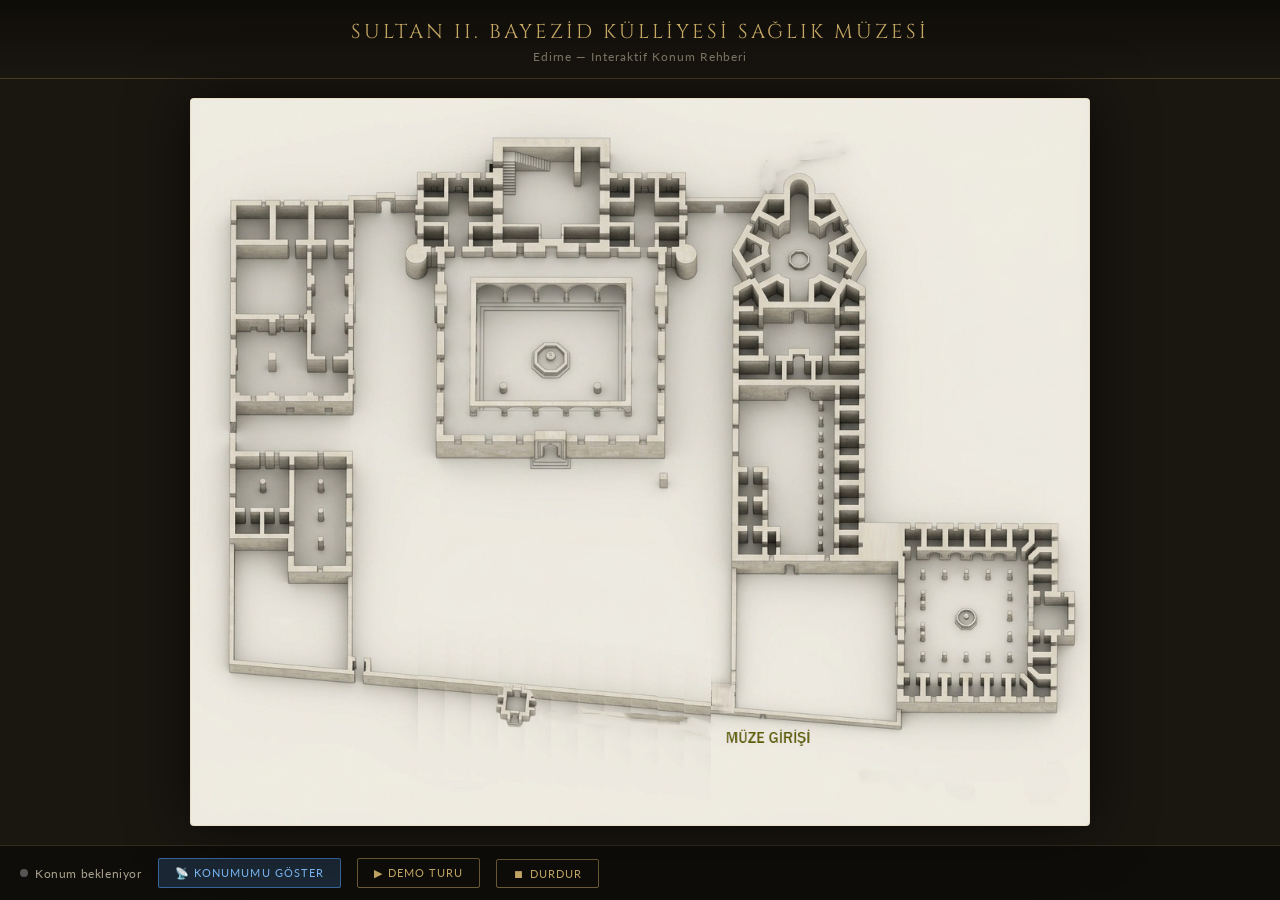
<file: konum/konum.html>
<!DOCTYPE html>
<html lang="tr">
<head>
<meta charset="UTF-8">
<meta name="viewport" content="width=device-width, initial-scale=1.0">
<title>Sultan II. Bayezid Külliyesi — Konum Takip</title>
<link href="https://fonts.googleapis.com/css2?family=Cinzel:wght@400;600&family=Lato:wght@300;400;700&display=swap" rel="stylesheet">
<style>
  *, *::before, *::after { box-sizing: border-box; margin: 0; padding: 0; }
  
  body {
    font-family: 'Lato', sans-serif;
    background: #1a1610;
    color: #e8dfc4;
    min-height: 100vh;
    display: flex;
    flex-direction: column;
  }

  header {
    text-align: center;
    padding: 18px 20px 14px;
    border-bottom: 1px solid rgba(197,168,100,0.3);
    background: linear-gradient(180deg, #0f0d09 0%, #1a1610 100%);
  }

  header h1 {
    font-family: 'Cinzel', serif;
    font-size: clamp(14px, 2.5vw, 20px);
    color: #c5a864;
    letter-spacing: 0.15em;
    text-transform: uppercase;
    font-weight: 400;
  }

  header p {
    font-size: 12px;
    color: rgba(232,223,196,0.5);
    margin-top: 4px;
    letter-spacing: 0.08em;
  }

  .map-wrapper {
    flex: 1;
    position: relative;
    display: flex;
    align-items: center;
    justify-content: center;
    padding: 16px;
  }

  .map-frame {
    position: relative;
    width: 100%;
    max-width: 900px;
    border: 1px solid rgba(197,168,100,0.25);
    border-radius: 4px;
    overflow: hidden;
    background: #f5f0e8;
    box-shadow: 0 0 60px rgba(0,0,0,0.6);
  }

  .map-frame img {
    display: block;
    width: 100%;
    height: auto;
    user-select: none;
  }

  /* Bölge tooltip alanları */
  .zone {
    position: absolute;
    cursor: default;
    border-radius: 2px;
    transition: background 0.2s;
  }
  .zone:hover .zone-label {
    opacity: 1;
    transform: translateY(0);
  }
  .zone-label {
    position: absolute;
    bottom: calc(100% + 6px);
    left: 50%;
    transform: translateX(-50%) translateY(4px);
    background: rgba(20,16,10,0.92);
    color: #c5a864;
    font-family: 'Cinzel', serif;
    font-size: 10px;
    letter-spacing: 0.1em;
    padding: 4px 10px;
    border-radius: 2px;
    white-space: nowrap;
    opacity: 0;
    transition: opacity 0.2s, transform 0.2s;
    pointer-events: none;
    border: 1px solid rgba(197,168,100,0.4);
    z-index: 20;
  }

  /* Kullanıcı konum noktası */
  #user-marker {
    position: absolute;
    width: 24px;
    height: 24px;
    transform: translate(-50%, -50%);
    display: none;
    z-index: 30;
    pointer-events: none;
  }

  #user-marker .dot {
    width: 14px;
    height: 14px;
    background: #4a90e2;
    border: 2.5px solid #fff;
    border-radius: 50%;
    position: absolute;
    top: 50%; left: 50%;
    transform: translate(-50%, -50%);
    box-shadow: 0 2px 8px rgba(0,0,0,0.4);
    z-index: 2;
  }

  #user-marker .ring {
    width: 24px;
    height: 24px;
    background: rgba(74,144,226,0.3);
    border-radius: 50%;
    position: absolute;
    top: 50%; left: 50%;
    transform: translate(-50%, -50%);
    animation: pulse 2s infinite;
  }

  @keyframes pulse {
    0%   { transform: translate(-50%,-50%) scale(0.8); opacity: 0.8; }
    70%  { transform: translate(-50%,-50%) scale(2.2); opacity: 0; }
    100% { transform: translate(-50%,-50%) scale(0.8); opacity: 0; }
  }

  #location-label {
    position: absolute;
    background: rgba(20,16,10,0.95);
    color: #fff;
    font-size: 11px;
    font-family: 'Lato', sans-serif;
    padding: 5px 12px;
    border-radius: 20px;
    transform: translate(-50%, -200%);
    white-space: nowrap;
    display: none;
    z-index: 31;
    border: 1px solid rgba(197,168,100,0.5);
    pointer-events: none;
  }
  #location-label span {
    color: #c5a864;
    font-weight: 700;
  }

  /* Alt bilgi çubuğu */
  .info-bar {
    background: #0f0d09;
    border-top: 1px solid rgba(197,168,100,0.2);
    padding: 12px 20px;
    display: flex;
    align-items: center;
    gap: 16px;
    flex-wrap: wrap;
  }

  .status-pill {
    display: flex;
    align-items: center;
    gap: 7px;
    font-size: 12px;
    color: rgba(232,223,196,0.7);
    letter-spacing: 0.05em;
  }

  .status-dot {
    width: 8px; height: 8px;
    border-radius: 50%;
    background: #555;
    flex-shrink: 0;
    transition: background 0.3s;
  }
  .status-dot.active { background: #4caf50; box-shadow: 0 0 6px #4caf5088; }
  .status-dot.searching { background: #ff9800; animation: blink 1s infinite; }
  .status-dot.error { background: #e53935; }

  @keyframes blink { 0%,100%{opacity:1} 50%{opacity:0.3} }

  .area-tag {
    background: rgba(197,168,100,0.15);
    border: 1px solid rgba(197,168,100,0.4);
    color: #c5a864;
    font-family: 'Cinzel', serif;
    font-size: 11px;
    letter-spacing: 0.08em;
    padding: 4px 14px;
    border-radius: 2px;
    display: none;
  }

  .btn {
    font-family: 'Lato', sans-serif;
    font-size: 11px;
    letter-spacing: 0.1em;
    text-transform: uppercase;
    padding: 7px 16px;
    border-radius: 2px;
    border: 1px solid rgba(197,168,100,0.5);
    background: transparent;
    color: #c5a864;
    cursor: pointer;
    transition: background 0.2s, color 0.2s;
  }
  .btn:hover { background: rgba(197,168,100,0.15); }
  .btn.primary {
    background: rgba(74,144,226,0.2);
    border-color: rgba(74,144,226,0.6);
    color: #7ab8f5;
  }
  .btn.primary:hover { background: rgba(74,144,226,0.35); }

  .coords-small {
    font-size: 10px;
    color: rgba(232,223,196,0.35);
    font-family: monospace;
    margin-left: auto;
  }
</style>
</head>
<body>

<header>
  <h1>Sultan II. Bayezid Külliyesi Sağlık Müzesi</h1>
  <p>Edirne &mdash; Interaktif Konum Rehberi</p>
</header>

<div class="map-wrapper">
  <div class="map-frame" id="mapFrame">
    <img src="[data-uri]" alt="Müze Planı" id="mapImg" draggable="false">

    <!-- Bölge alanları (hover tooltip) -->
    <div class="zone" style="left:4%;top:47%;width:14%;height:18%;" title="MEDRESE">
      <div class="zone-label">Medrese</div>
    </div>
    <div class="zone" style="left:13%;top:34%;width:16%;height:16%;" title="GİRİŞ BAHÇE">
      <div class="zone-label">Giriş Bahçe</div>
    </div>
    <div class="zone" style="left:24%;top:43%;width:18%;height:20%;" title="DARÜŞŞİFA 1. AVLU">
      <div class="zone-label">Darüşşifa 1. Avlu</div>
    </div>
    <div class="zone" style="left:34%;top:57%;width:17%;height:16%;" title="DARÜŞŞİFA 2. AVLU">
      <div class="zone-label">Darüşşifa 2. Avlu</div>
    </div>
    <div class="zone" style="left:41%;top:67%;width:16%;height:16%;" title="DARÜŞŞİFA">
      <div class="zone-label">Darüşşifa</div>
    </div>
    <div class="zone" style="left:46%;top:20%;width:28%;height:38%;" title="CAMİİ">
      <div class="zone-label">Camii</div>
    </div>
    <div class="zone" style="left:66%;top:10%;width:24%;height:22%;" title="İMARETHANE">
      <div class="zone-label">İmarethane</div>
    </div>
    <div class="zone" style="left:70%;top:43%;width:16%;height:18%;" title="TABHANE">
      <div class="zone-label">Tabhane</div>
    </div>

    <!-- Konum işaretçisi -->
    <div id="user-marker">
      <div class="ring"></div>
      <div class="dot"></div>
    </div>
    <div id="location-label">📍 <span id="area-name">Buradasınız</span></div>
  </div>
</div>

<div class="info-bar">
  <div class="status-pill">
    <div class="status-dot" id="statusDot"></div>
    <span id="statusText">Konum bekleniyor</span>
  </div>
  <div class="area-tag" id="areaTag"></div>
  <button class="btn primary" onclick="startGPS()">📡 Konumumu Göster</button>
  <button class="btn" onclick="startDemo()">▶ Demo Turu</button>
  <button class="btn" onclick="stopAll()">⏹ Durdur</button>
  <div class="coords-small" id="coordsDisplay"></div>
</div>

<script>
// ─── Koordinat sınırları (GPS bounding box) ───────────────────────
const GPS = {
  minLat: 41.6847878437749,
  maxLat: 41.68659687554467,
  minLon: 26.54270664906614,
  maxLon: 26.54525363544474
};

// ─── Bölge tanımları ──────────────────────────────────────────────
const zones = [
  {
    name: 'Medrese',
    pts: [[41.68558374393316,26.54270664906614],[41.68533022177119,26.542980131993296],[41.6857704644034,26.542999207966872],[41.68551807548888,26.54327815770988]]
  },
  {
    name: 'Giriş Bahçe',
    pts: [[41.68582254453236,26.542977750294337],[41.685580171266025,26.543235242364805],[41.68601283695287,26.543307662009624],[41.685800510636795,26.54357588291636]]
  },
  {
    name: 'Darüşşifa 1. Avlu',
    pts: [[41.68562223611326,26.54332911968216],[41.68534781256669,26.54361879826144],[41.685790495227224,26.543594658379835],[41.68548001675714,26.543921887886057]]
  },
  {
    name: 'Darüşşifa 2. Avlu',
    pts: [[41.685325778508535,26.543640255933983],[41.68519323328664,26.543778182729717],[41.68553175344533,26.543882496181823],[41.68537594940942,26.544049397705194]]
  },
  {
    name: 'Darüşşifa',
    pts: [[41.68520739734571,26.543755423431076],[41.685091251969226,26.543998189283247],[41.68539152982998,26.544038018055872],[41.68517906922443,26.54414991794086]]
  },
  {
    name: 'Camii',
    pts: [[41.686055342889446,26.543380304966412],[41.685188006077034,26.54431907814],[41.68645395335136,26.544120594668488],[41.68569879476613,26.545021816915135]]
  },
  {
    name: 'İmarethane',
    pts: [[41.68641589517322,26.544085725950612],[41.685692785511065,26.544957443897516],[41.68661419806502,26.544407591038702],[41.685903109104125,26.545276626776538]]
  },
  {
    name: 'Tabhane',
    pts: [[41.6856246805812,26.544581934628084],[41.68549247668799,26.544750913799326],[41.68573485028468,26.544758960426527],[41.68560665279357,26.54491452855244]]
  },
];

// ─── GPS → görsel yüzde dönüşümü ─────────────────────────────────
function gpsToPct(lat, lon) {
  const x = (lon - GPS.minLon) / (GPS.maxLon - GPS.minLon) * 100;
  const y = (GPS.maxLat - lat) / (GPS.maxLat - GPS.minLat) * 100;
  return { x, y };
}

// ─── Nokta polygon içinde mi? (ray casting) ───────────────────────
function pointInPolygon(lat, lon, pts) {
  let inside = false;
  const n = pts.length;
  for (let i = 0, j = n - 1; i < n; j = i++) {
    const xi = pts[i][1], yi = pts[i][0];
    const xj = pts[j][1], yj = pts[j][0];
    const intersect = ((yi > lat) !== (yj > lat)) &&
      (lon < (xj - xi) * (lat - yi) / (yj - yi) + xi);
    if (intersect) inside = !inside;
  }
  return inside;
}

function detectZone(lat, lon) {
  for (const z of zones) {
    if (pointInPolygon(lat, lon, z.pts)) return z.name;
  }
  return null;
}

// ─── İşaretçiyi göster ───────────────────────────────────────────
function showMarker(lat, lon, zone) {
  const pct = gpsToPct(lat, lon);
  const marker = document.getElementById('user-marker');
  const label = document.getElementById('location-label');
  const areaName = document.getElementById('area-name');
  const areaTag = document.getElementById('areaTag');
  const statusDot = document.getElementById('statusDot');
  const statusText = document.getElementById('statusText');
  const coordsDisplay = document.getElementById('coordsDisplay');

  marker.style.left = pct.x + '%';
  marker.style.top = pct.y + '%';
  label.style.left = pct.x + '%';
  label.style.top = pct.y + '%';

  marker.style.display = 'block';
  label.style.display = 'block';

  statusDot.className = 'status-dot active';

  if (zone) {
    areaName.textContent = zone;
    areaTag.textContent = '📍 ' + zone;
    areaTag.style.display = 'inline-block';
    statusText.textContent = 'Konumunuz tespit edildi';
  } else {
    areaName.textContent = 'Müze Alanı';
    areaTag.style.display = 'none';
    statusText.textContent = 'Müze sınırları dışında';
  }

  coordsDisplay.textContent = lat.toFixed(6) + ', ' + lon.toFixed(6);
}

// ─── GPS ──────────────────────────────────────────────────────────
let watchId = null;

function startGPS() {
  if (!navigator.geolocation) {
    document.getElementById('statusText').textContent = 'Tarayıcınız konum desteklemiyor';
    return;
  }
  stopAll();
  document.getElementById('statusDot').className = 'status-dot searching';
  document.getElementById('statusText').textContent = 'GPS sinyali aranıyor...';

  watchId = navigator.geolocation.watchPosition(
    (pos) => {
      const lat = pos.coords.latitude;
      const lon = pos.coords.longitude;
      const zone = detectZone(lat, lon);
      showMarker(lat, lon, zone);
    },
    (err) => {
      document.getElementById('statusDot').className = 'status-dot error';
      document.getElementById('statusText').textContent = 'Konum izni reddedildi veya alınamadı';
    },
    { enableHighAccuracy: true, maximumAge: 3000, timeout: 10000 }
  );
}

// ─── Demo turu ────────────────────────────────────────────────────
const demoRoute = [
  { lat: 41.685965, lon: 26.543222, zone: null },
  { lat: 41.685800, lon: 26.543200, zone: 'Giriş Bahçe' },
  { lat: 41.685620, lon: 26.543400, zone: 'Giriş Bahçe' },
  { lat: 41.685620, lon: 26.543500, zone: 'Darüşşifa 1. Avlu' },
  { lat: 41.685480, lon: 26.543700, zone: 'Darüşşifa 1. Avlu' },
  { lat: 41.685320, lon: 26.543800, zone: 'Darüşşifa 2. Avlu' },
  { lat: 41.685200, lon: 26.543900, zone: 'Darüşşifa' },
  { lat: 41.685500, lon: 26.543100, zone: 'Medrese' },
  { lat: 41.686000, lon: 26.543700, zone: 'Camii' },
  { lat: 41.686400, lon: 26.544200, zone: 'İmarethane' },
  { lat: 41.685600, lon: 26.544700, zone: 'Tabhane' },
];

let demoInterval = null, demoStep = 0;

function startDemo() {
  stopAll();
  demoStep = 0;
  function step() {
    if (demoStep >= demoRoute.length) { demoStep = 0; }
    const p = demoRoute[demoStep++];
    showMarker(p.lat, p.lon, p.zone);
  }
  step();
  demoInterval = setInterval(step, 2000);
}

function stopAll() {
  if (watchId !== null) { navigator.geolocation.clearWatch(watchId); watchId = null; }
  if (demoInterval) { clearInterval(demoInterval); demoInterval = null; }
  document.getElementById('user-marker').style.display = 'none';
  document.getElementById('location-label').style.display = 'none';
  document.getElementById('areaTag').style.display = 'none';
  document.getElementById('statusDot').className = 'status-dot';
  document.getElementById('statusText').textContent = 'Konum bekleniyor';
  document.getElementById('coordsDisplay').textContent = '';
}
</script>
</body>
</html>
</file>
